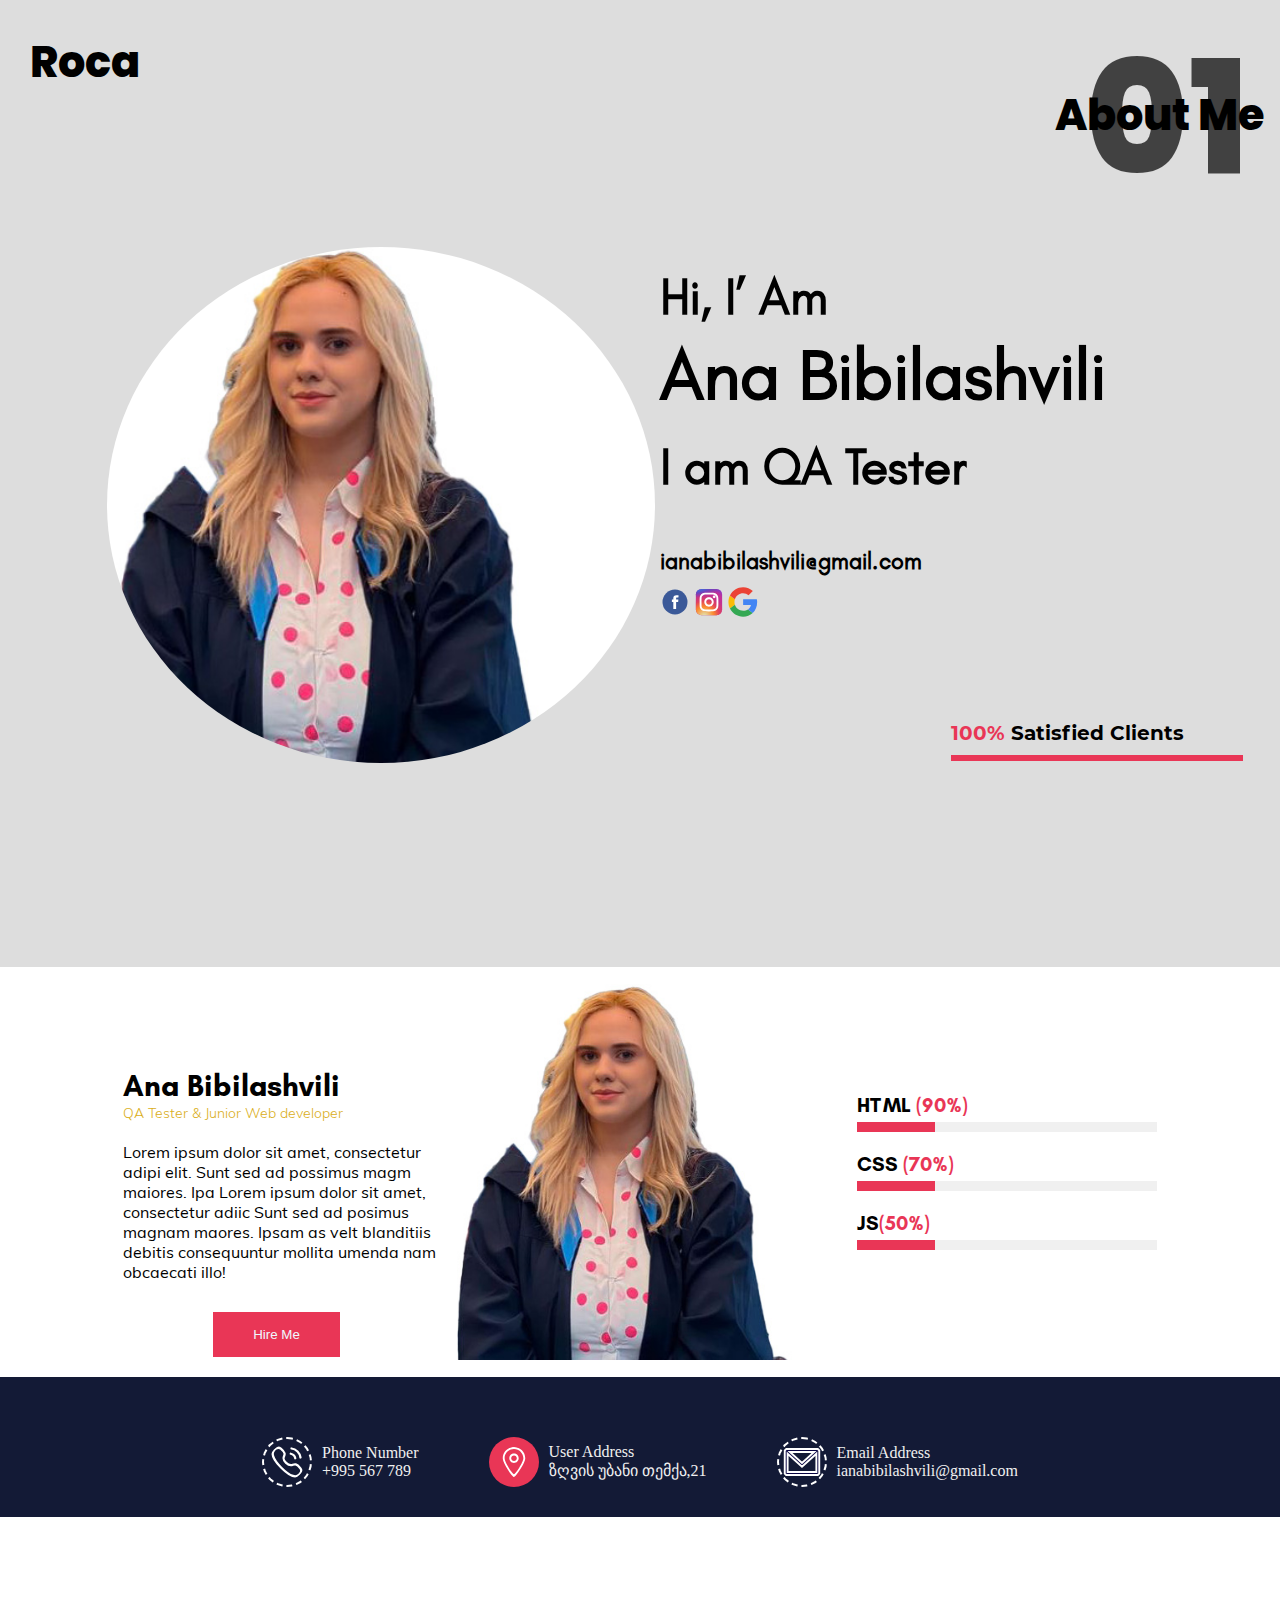
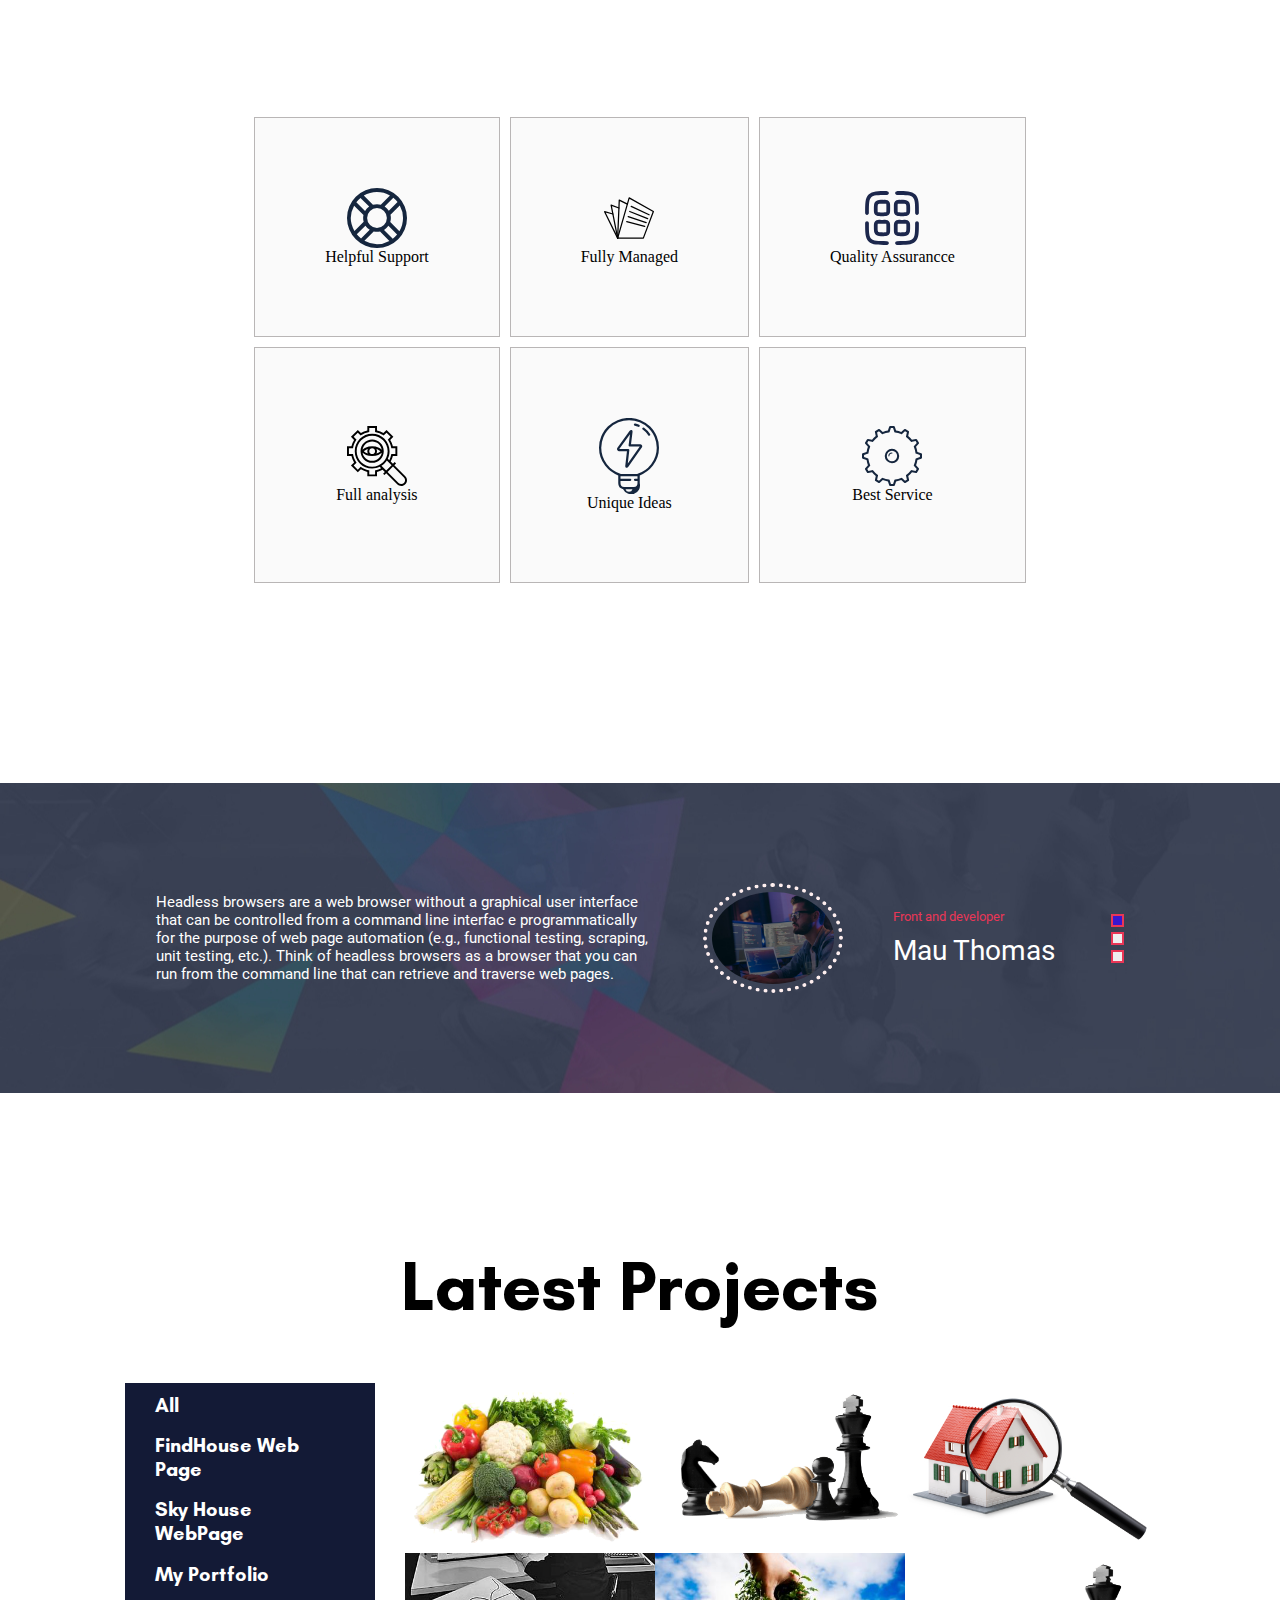
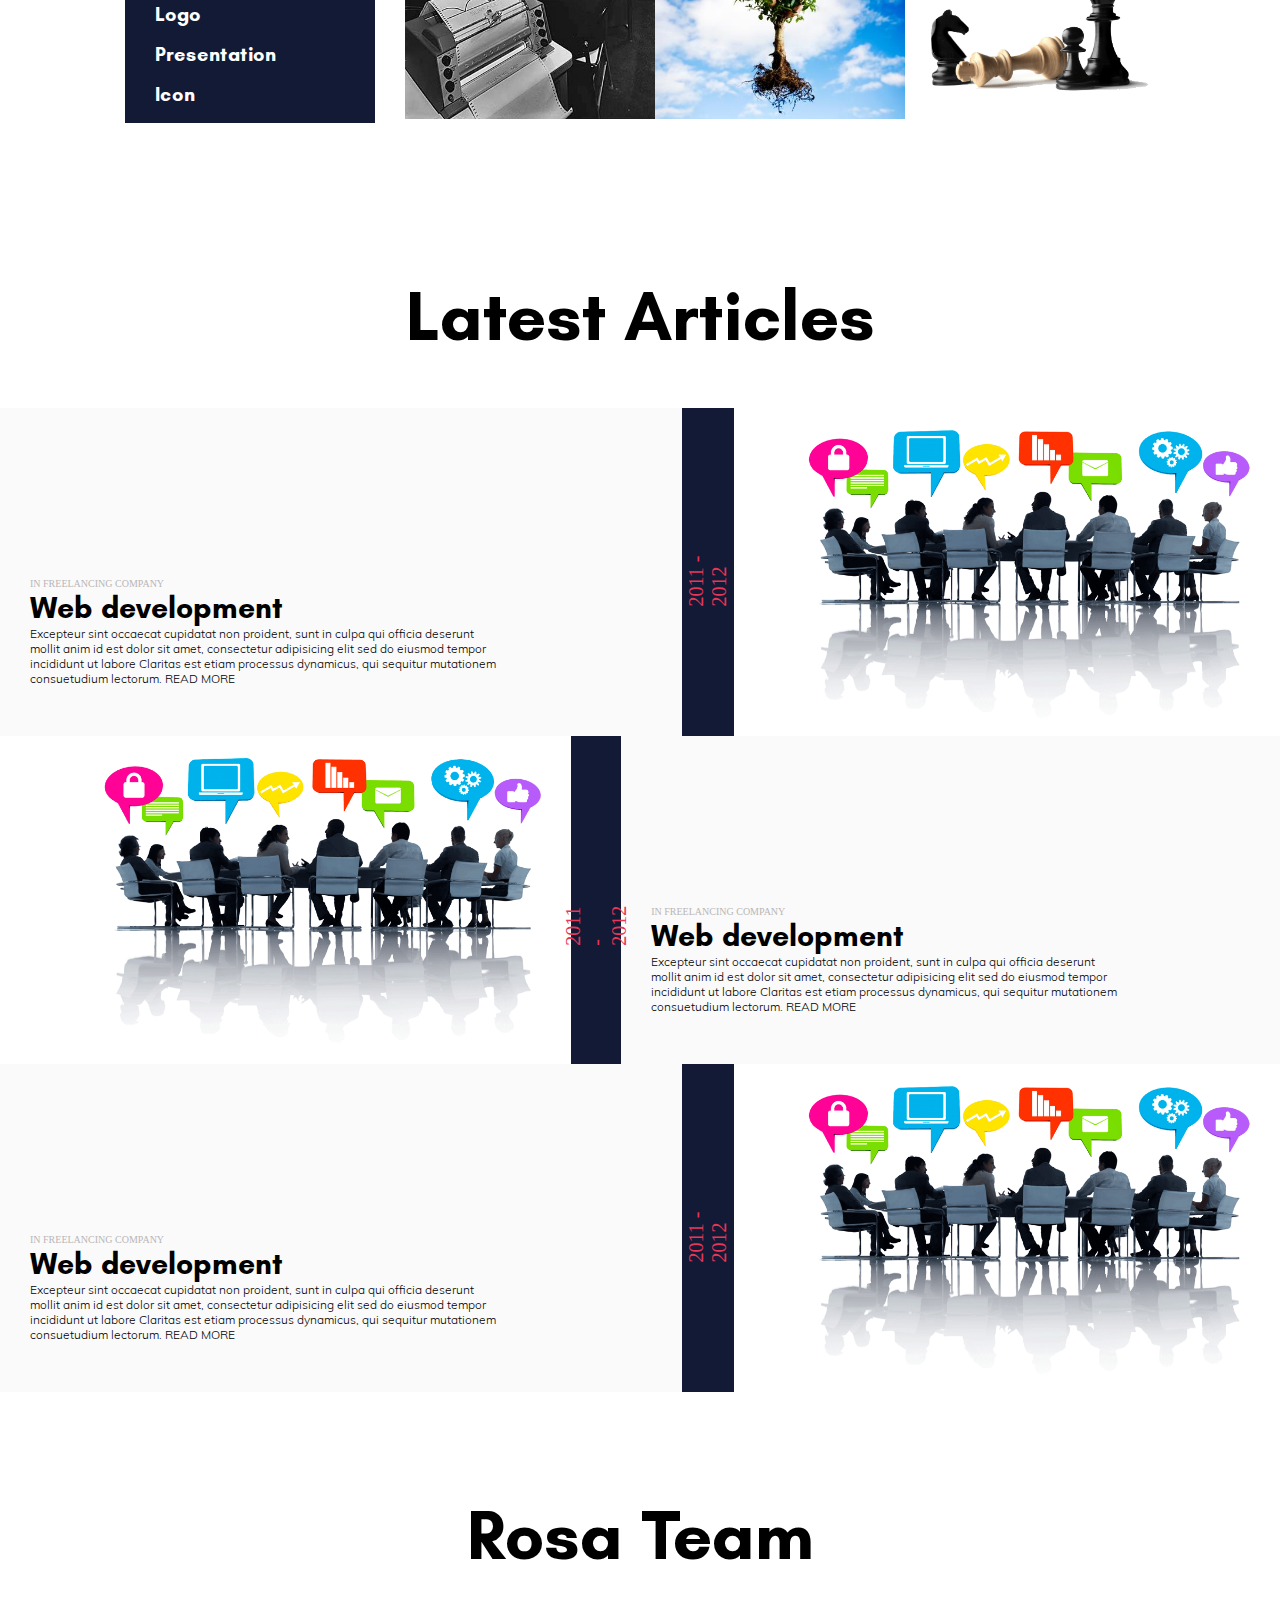
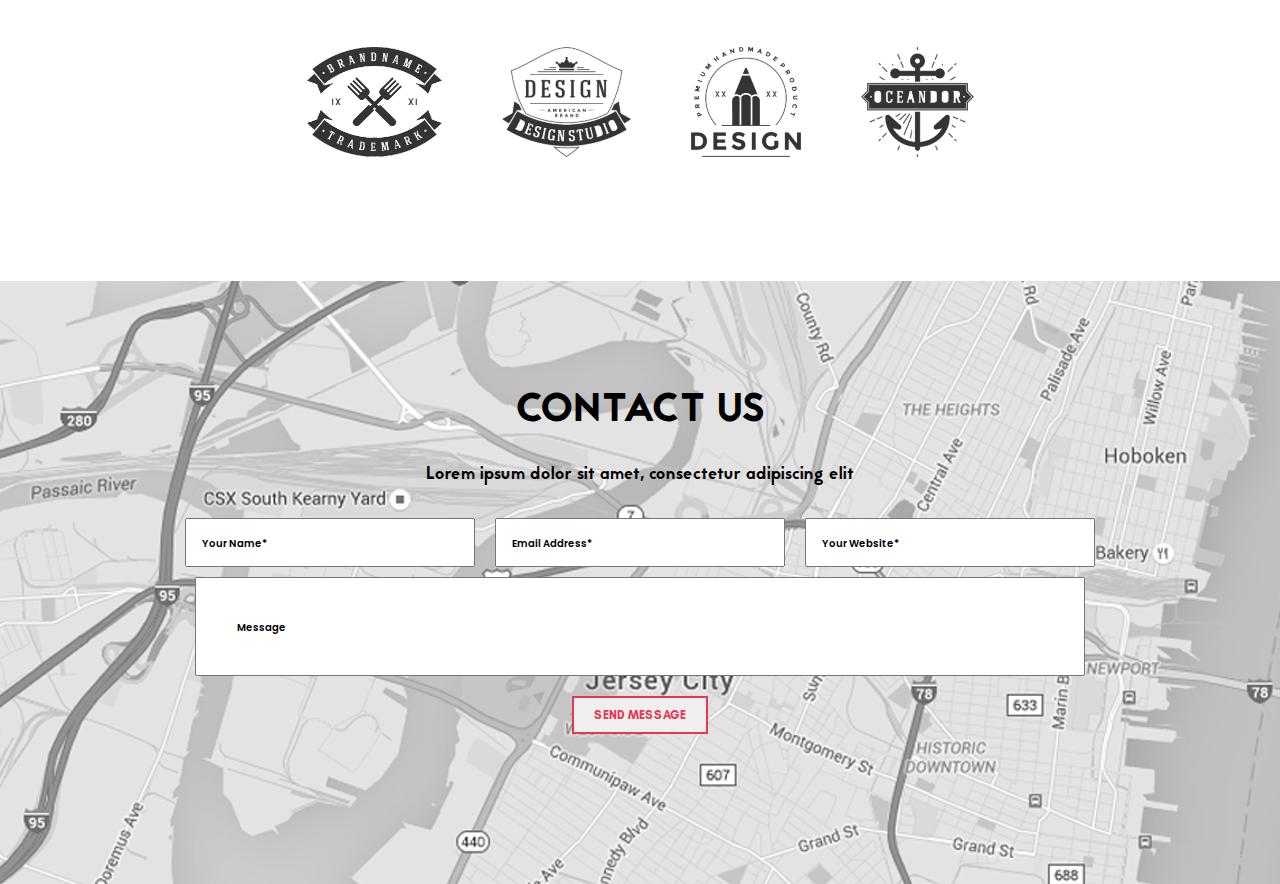
<file: index.html>
<!DOCTYPE html>
<html lang="en">
  <head>
    <meta charset="UTF-8" />
    <meta name="viewport" content="width=device-width, initial-scale=1.0" />
    <link
      rel="shortcut icon"
      href="./src/img/iconlink.svg"
      type="image/x-icon"
    />
    <title>My Resume</title>
    <link rel="stylesheet" href="src/css/style.css" />
  </head>

  <body class="main-containter">
    <div class="container_1">
      <div class="section1_txt">
        <h2 class="Roca">Roca</h2>
        <div class="section1_rightTxt">
          <h2 class="aboutMe_01">01</h2>
          <h2 class="aboutMe">About Me</h2>
        </div>
      </div>
      <div class="slider-part">
        <div class="slider_img">
          <div class="slide fade">
            <img src="src/img/1 copy.jpg" alt="myImg_1" />
          </div>
          <div class="slide fade">
            <img src="src/img/2 copy.jpg" alt="myImg_2" />
          </div>
          <div class="slide fade">
            <img src="src/img/3 copy.jpg" alt="myImg_2" />
          </div>
        </div>
        <div class="slider_socialMedia">
          <div class="slider-right-text">
            <h2 class="slider-txt">
              <span>Hi, I’ Am</span><br />Ana Bibilashvili <br /><span>
                I am QA Tester</span
              >
              <a class="email" href="ianabibilashvili@gmail.com"
                >ianabibilashvili@gmail.com</a
              >
            </h2>
          </div>

          <div class="socialMedia">
            <a href="https://www.facebook.com/profile.php?id=100066008762422"
              ><img src="src/img/facebook-svgrepo-com.svg"
            /></a>
            <a href="https://www.instagram.com/iana_bibilashvili/">
              <img src="src/img/instagram-1-svgrepo-com.svg"
            /></a>
            <a href="https://mail.google.com/mail/u/1/?tab=rm&ogbl&pli=1#inbox"
              ><img src="src/img/google-color-svgrepo-com.svg"
            /></a>
          </div>

          <div class="Satisfied_client">
            <p><span>100% </span> Satisfied Clients</p>
          </div>
        </div>
      </div>
    </div>
    <div class="container_2">
      <section class="section_2">
        <div class="informationMe">
          <h2 class="myName">Ana Bibilashvili</h2>
          <p class="position">QA Tester & Junior Web developer</p>
          <p class="aboutMe_information">
            Lorem ipsum dolor sit amet, consectetur adipi elit. Sunt sed ad
            possimus magm maiores. Ipa Lorem ipsum dolor sit amet, consectetur
            adiic Sunt sed ad posimus magnam maores. Ipsam as velt blanditiis
            debitis consequuntur mollita umenda nam obcaecati illo!
          </p>

          <button class>Hire Me</button>
        </div>
        <img class="myImage" src="src/img/1 copy.jpg" alt="myImage" />
        <div class="skills-container">
          <div class="skill">
            <div class="skill-name">
              HTML <span class="percentig">(90%)</span>
            </div>
            <div class="skill-bar">
              <div class="skill-progress html"></div>
            </div>
          </div>

          <div class="skill">
            <div class="skill-name">
              CSS <span class="percentig">(70%)</span>
            </div>
            <div class="skill-bar">
              <div class="skill-progress css"></div>
            </div>
          </div>

          <div class="skill">
            <div class="skill-name">JS<span class="percentig">(50%)</span></div>
            <div class="skill-bar">
              <div class="skill-progress js"></div>
            </div>
          </div>
        </div>
      </section>
      <section class="detail_information">
        <div class="Phone_Number">
          <img
            class="PhonenumberIcon"
            src="src/img/phone-call-svgrepo-com.svg"
            alt="phoneNumber"
          />
          <div class="phonenumberInfo">
            <p>Phone Number</p>
            <a class="phoneNumber" href="+995 567 789">+995 567 789</a>
          </div>
        </div>
        <div class="addres">
          <img
            class="addresInfo"
            src="src/img/location-svgrepo-com.svg"
            alt="locatio"
          />
          <div class="userAddresInfo">
            <p>User Address</p>
            <a
              class="location"
              href="https://goo.gl/maps/b7xTKpDnBRseqj6v9"
              target="_blank"
              >ზღვის უბანი თემქა,21</a
            >
          </div>
        </div>
        <div class="Email">
          <img src="src/img/email-1-svgrepo-com .svg" alt="email_icon" />
          <div class="email_info">
            <p class="emailAddress">Email Address</p>
            <a href="ianabibilashvili@gmail.com" target="_blank"
              >ianabibilashvili@gmail.com</a
            >
          </div>
        </div>
      </section>
      <section class="section_3">
        <div class="services-tab">
          <div class="Support">
            <img src="src/img/support.svg" alt="support" />
            <p class="main-title">Helpful Support</p>
            <div class="hoverElement">
              <p class="main-title2">Best Service</p>
              <p class="txtHover">
                Lorem ipm dolor amet, consecte adipiing lit Sunt sed ad possimus
                magm maiores.Ipsa dolor
              </p>
            </div>
          </div>
          <div class="manage">
            <img src="src/img/polaris-office-svgrepo-com.svg" alt="manage" />
            <p class="main-title">Fully Managed</p>
            <div class="hoverElement">
              <p class="main-title2">Best Service</p>
              <p class="txtHover">
                Lorem ipm dolor amet, consecte adipiing lit Sunt sed ad possimus
                magm maiores.Ipsa dolor
              </p>
            </div>
          </div>
          <div class="QA">
            <img src="src/img/code-scan-svgrepo-com.svg" alt="QA" />
            <p class="main-title">Quality Assurancce</p>
            <div class="hoverElement">
              <p class="main-title2">Best Service</p>
              <p class="txtHover">
                Lorem ipm dolor amet, consecte adipiing lit Sunt sed ad possimus
                magm maiores.Ipsa dolor
              </p>
            </div>
          </div>
          <div class="annalyse">
            <img src="src/img/analysis-find-svgrepo-com.svg" />
            <p class="main-title">Full analysis</p>
            <div class="hoverElement">
              <p class="main-title2">Best Service</p>
              <p class="txtHover">
                Lorem ipm dolor amet, consecte adipiing lit Sunt sed ad possimus
                magm maiores.Ipsa dolor
              </p>
            </div>
          </div>
          <div class="idea">
            <img src="src/img/ideas.svg" alt="idea" />
            <p class="main-title">Unique Ideas</p>
            <div class="hoverElement">
              <p class="main-title2">Best Service</p>
              <p class="txtHover">
                Lorem ipm dolor amet, consecte adipiing lit Sunt sed ad possimus
                magm maiores.Ipsa dolor
              </p>
            </div>
          </div>
          <div class="service">
            <img src="src/img/service.svg" alt="service" />
            <p class="main-title">Best Service</p>
            <div class="hoverElement">
              <p class="main-title2">Best Service</p>
              <p class="txtHover">
                Lorem ipm dolor amet, consecte adipiing lit Sunt sed ad possimus
                magm maiores.Ipsa dolor
              </p>
            </div>
          </div>
        </div>
      </section>
      <section class="recomendation">
        <div class="slideshow_container">
          <div class="slide2">
            <div class="slide_info">
              <p class="recomentadion_text">
                Headless browsers are a web browser without a graphical user
                interface that can be controlled from a command line interfac e
                programmatically for the purpose of web page automation (e.g.,
                functional testing, scraping, unit testing, etc.). Think of
                headless browsers as a browser that you can run from the command
                line that can retrieve and traverse web pages.
              </p>
              <img
                class="dev_photo"
                src="src/img/backend-program-min.jpg"
                alt="dev_photo"
              />
              <div class="dev_info">
                <p class="dev_prof">Front and developer</p>
                <p class="dev_Name">Mau Thomas</p>
              </div>
            </div>
          </div>
          <div class="slide2">
            <div class="slide_info">
              <p class="recomentadion_text">
                A front-end developer is a type of software developer who
                specializes in creating and designing the user interface (UI)
                and user experience (UX) of websites and web applications. The
                primary responsibility of a front-end developer is to ensure
                that the visual and interactive aspects of a website or
                application are user-friendly, aesthetically pleasing, and
                functionally efficient.
              </p>
              <img
                class="dev_photo"
                src="src/img/Become-a-full-stack-web-developer_Blog-scaled.jpeg"
                alt="dev_photo"
              />
              <div class="dev_info">
                <p class="dev_prof">Front and developer</p>
                <p class="dev_Name">Mau Thomas</p>
              </div>
            </div>
          </div>
          <div class="slide2">
            <div class="slide_info">
              <p class="recomentadion_text">
                Front-end developers may also use libraries and frameworks, such
                as React, Angular, or Vue.js, to streamline their work and
                create more sophisticated and interactive UIs. Additionally,
                they often collaborate with back-end developers, who are
                responsible for the server-side logic and data management, to
                ensure seamless integration between the front-end and back-end
                components of a web application or website.
              </p>
              <img
                class="dev_photo"
                src="src/img/Front_End_Dev.jpeg"
                alt="dev_photo"
              />
              <div class="dev_info">
                <p class="dev_prof">Front and developer</p>
                <p class="dev_Name">Mau Thomas</p>
              </div>
            </div>
          </div>
          <div class="slide-buttons">
            <button class="slide-button" onclick="showSlide(0)"></button>
            <button class="slide-button" onclick="showSlide(1)"></button>
            <button class="slide-button" onclick="showSlide(2)"></button>
          </div>
        </div>
      </section>
    </div>
    <div class="container_4">
      <p class="latProj">Latest Projects</p>
      <div class="filter">
        <div class="category">
          <p class="chooseCatgegory">All</p>
          <p class="chooseCatgegory">FindHouse Web Page</p>
          <p class="chooseCatgegory">Sky House WebPage</p>
          <p class="chooseCatgegory">My Portfolio</p>
          <p class="chooseCatgegory">Logo</p>
          <p class="chooseCatgegory">Presentation</p>
          <p class="chooseCatgegory">Icon</p>
        </div>
        <div class="myProject">
          <div id="FindHouse" class="item" data-category="Category1">
            <img
              class="box"
              id="FindHouse"
              src="src/img/bost.png"
              alt="categoryPhoto"
            />
            <div class="projectText">
              <p>FindHouse Web Page</p>
            </div>
          </div>
          <div id="SkyHouse" class="item" data-category="Category2">
            <img class="box" src="src/img/chees.png" alt="categoryPhoto" />
            <div class="projectText">
              <p>Sky House WebPage</p>
            </div>
          </div>
          <div id="MyPortf" class="item" data-category="Category3">
            <img class="box" src="src/img/findHouse.jpeg" alt="categoryPhoto" />
            <div class="projectText">
              <p>My Portfolio</p>
            </div>
          </div>
          <div id="Logo" class="item" data-category="Category4">
            <img class="box" src="src/img/manqana.jpg" alt="categoryPhoto" />
            <div class="projectText">
              <p>Logo</p>
            </div>
          </div>
          <div id="Presentation" class="item" data-category="Category5">
            <img class="box" src="src/img/icon.jpg" alt="categoryPhoto" />
            <div class="projectText">
              <p>Presentation</p>
            </div>
          </div>

          <div id="Icon" class="item" data-category="Category6">
            <img class="box" src="src/img/chees.png" alt="categoryPhoto" />
            <div class="projectText">
              <p>icon</p>
            </div>
          </div>
        </div>
      </div>
    </div>
    <div class="container_5">
      <p class="lastArticle">Latest Articles</p>
      <div class="statia1">
        <div class="statia1_part1">
          <p class="freelance">IN FREELANCING COMPANY</p>
          <p class="statia1_title">Web development</p>
          <p class="statia_Maintext">
            Excepteur sint occaecat cupidatat non proident, sunt in culpa qui
            officia deserunt mollit anim id est dolor sit amet, consectetur
            adipisicing elit sed do eiusmod tempor incididunt ut labore Claritas
            est etiam processus dynamicus, qui sequitur mutationem consuetudium
            lectorum. READ MORE
          </p>
        </div>
        <div class="statia1_part2">
          <p class="articleTime1">2011 - 2012</p>
        </div>
        <div class="statia1_part3">
          <img src="src/img/about_us (1).png" />
        </div>
      </div>
      <div class="statia2">
        <div class="statia1_part1">
          <p class="freelance">IN FREELANCING COMPANY</p>
          <p class="statia1_title">Web development</p>
          <p class="statia_Maintext">
            Excepteur sint occaecat cupidatat non proident, sunt in culpa qui
            officia deserunt mollit anim id est dolor sit amet, consectetur
            adipisicing elit sed do eiusmod tempor incididunt ut labore Claritas
            est etiam processus dynamicus, qui sequitur mutationem consuetudium
            lectorum. READ MORE
          </p>
        </div>
        <div class="statia1_part2">
          <p class="articleTime1">2011 - 2012</p>
        </div>
        <div class="statia1_part3">
          <img src="src/img/about_us (1).png" />
        </div>
      </div>
      <div class="statia1">
        <div class="statia1_part1">
          <p class="freelance">IN FREELANCING COMPANY</p>
          <p class="statia1_title">Web development</p>
          <p class="statia_Maintext">
            Excepteur sint occaecat cupidatat non proident, sunt in culpa qui
            officia deserunt mollit anim id est dolor sit amet, consectetur
            adipisicing elit sed do eiusmod tempor incididunt ut labore Claritas
            est etiam processus dynamicus, qui sequitur mutationem consuetudium
            lectorum. READ MORE
          </p>
        </div>
        <div class="statia1_part2">
          <p class="articleTime1">2011 - 2012</p>
        </div>
        <div class="statia1_part3">
          <img src="src/img/about_us (1).png" />
        </div>
      </div>
      <div class="partner">
        <p class="partnerTittle">Rosa Team</p>
        <div class="partner_list">
          <div class="partner_1">
            <img src="src/img/partner1.png" alt="partner1" />
            <div class="partnerHoverText">
              <p class="Partner_textTittle">CLIENT 2</p>
              <p class="partnerText">
                Lorm ipm dolr amt consect mag maiores. Ipsa dolor sit magnam
                maores.
              </p>
            </div>
          </div>
          <div class="partner_2">
            <img src="src/img/partner2.png" alt="partner2" />
            <div class="partnerHoverText">
              <p class="Partner_textTittle">CLIENT 2</p>
              <p class="partnerText">
                Lorm ipm dolr amt consect mag maiores. Ipsa dolor sit magnam
                maores.
              </p>
            </div>
          </div>
          <div class="partner_3">
            <img src="src/img/partner3 (1).png" alt="partner3" />
            <div class="partnerHoverText">
              <p class="Partner_textTittle">CLIENT 2</p>
              <p class="partnerText">
                Lorm ipm dolr amt consect mag maiores. Ipsa dolor sit magnam
                maores.
              </p>
            </div>
          </div>
          <div class="partner_4">
            <img src="src/img/partner4.png" alt="partner4" />
            <div class="partnerHoverText">
              <p class="Partner_textTittle">CLIENT 2</p>
              <p class="partnerText">
                Lorm ipm dolr amt consect mag maiores. Ipsa dolor sit magnam
                maores.
              </p>
            </div>
          </div>
        </div>
      </div>
    </div>
    <footer>
      <form id="contact-form">
        <p class="contactUs">CONTACT US</p>
        <p class="aboveContactUs">
          Lorem ipsum dolor sit amet, consectetur adipiscing elit
        </p>
        <div class="inputFiled">
          <div class="small_input">
            <input id="name" type="text" placeholder="Your Name*" />
            <input id="email" type="text" placeholder="Email Address*" />
            <input id="website" type="text" placeholder="Your Website*" />
          </div>
          <input
            id="messageId"
            class="message"
            type="text"
            placeholder="Message"
          />
        </div>
        <button id="submit">SEND MESSAGE</button>
      </form>
    </footer>

    <div id="modal" style="display: none">
      Thank you for getting in touch! We appreciate you contacting us.
    </div>

    <script src="src/js/app.js"></script>
  </body>
</html>
</file>
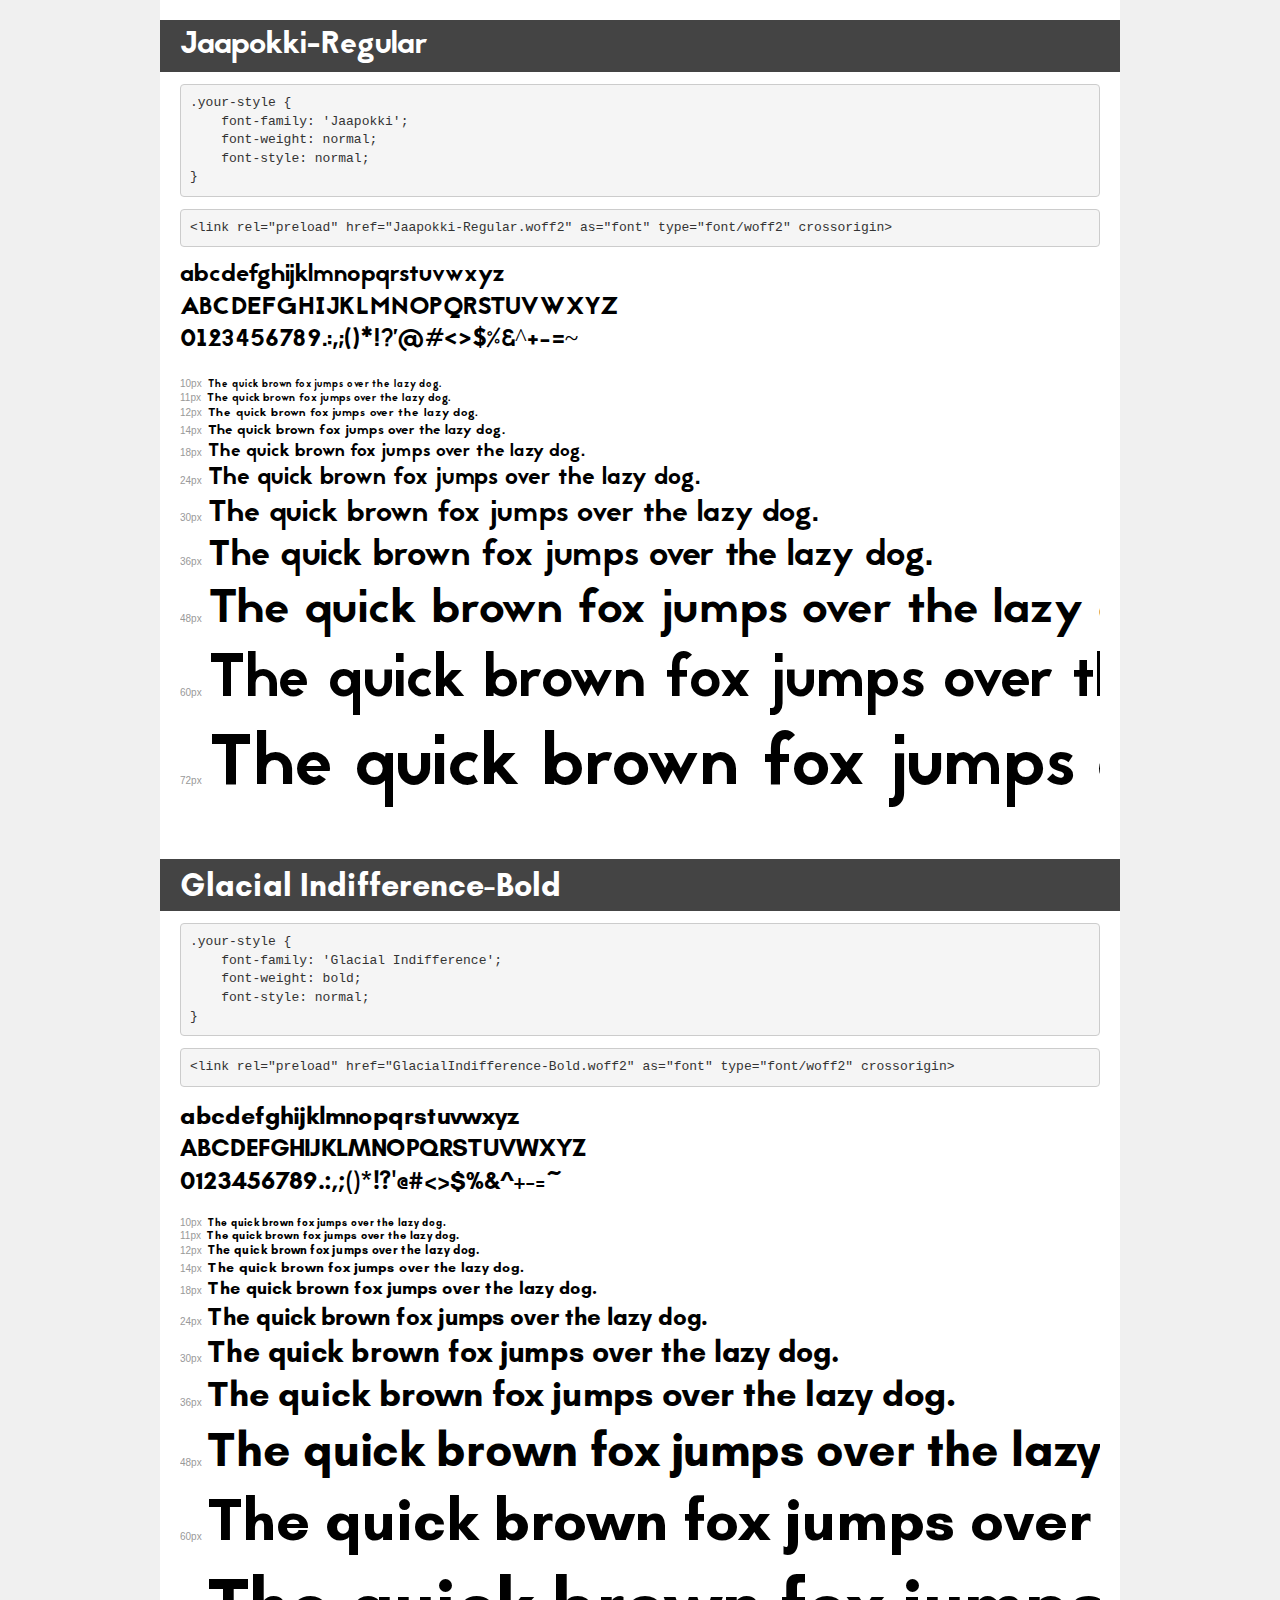
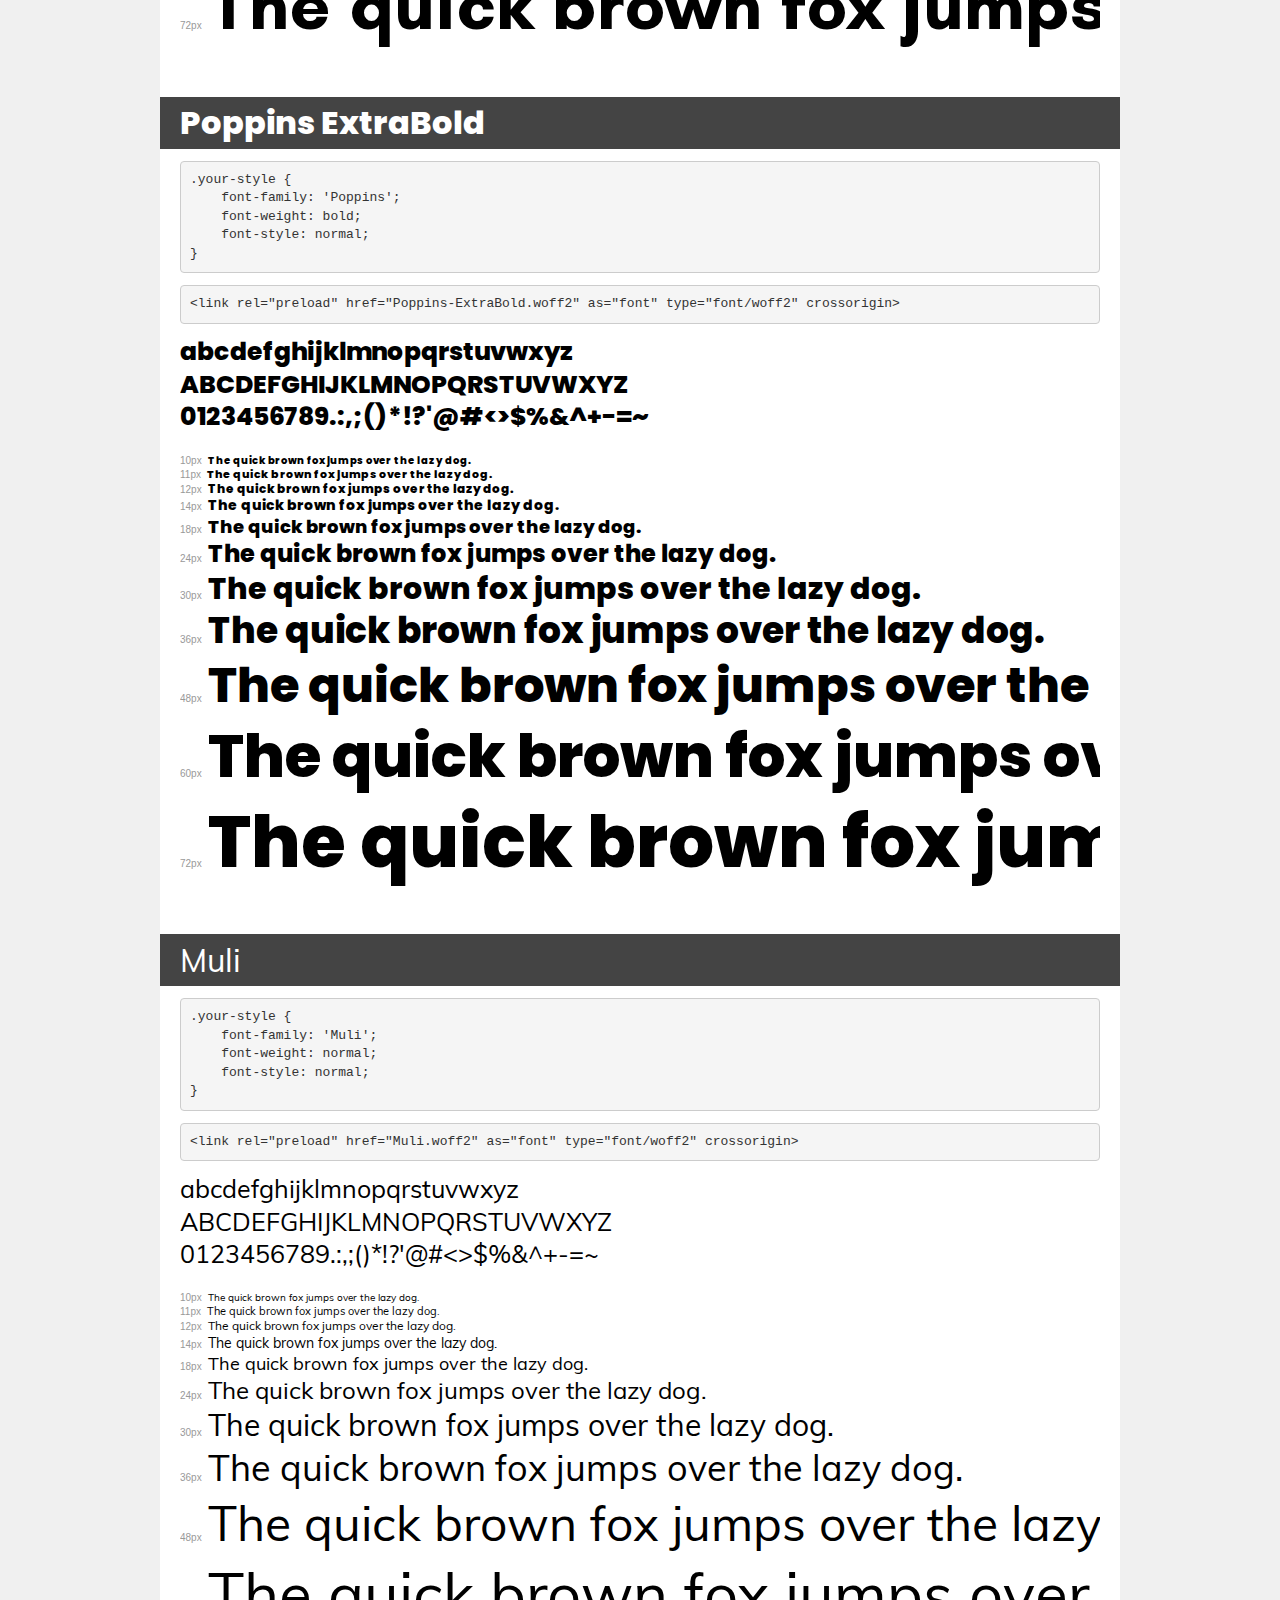
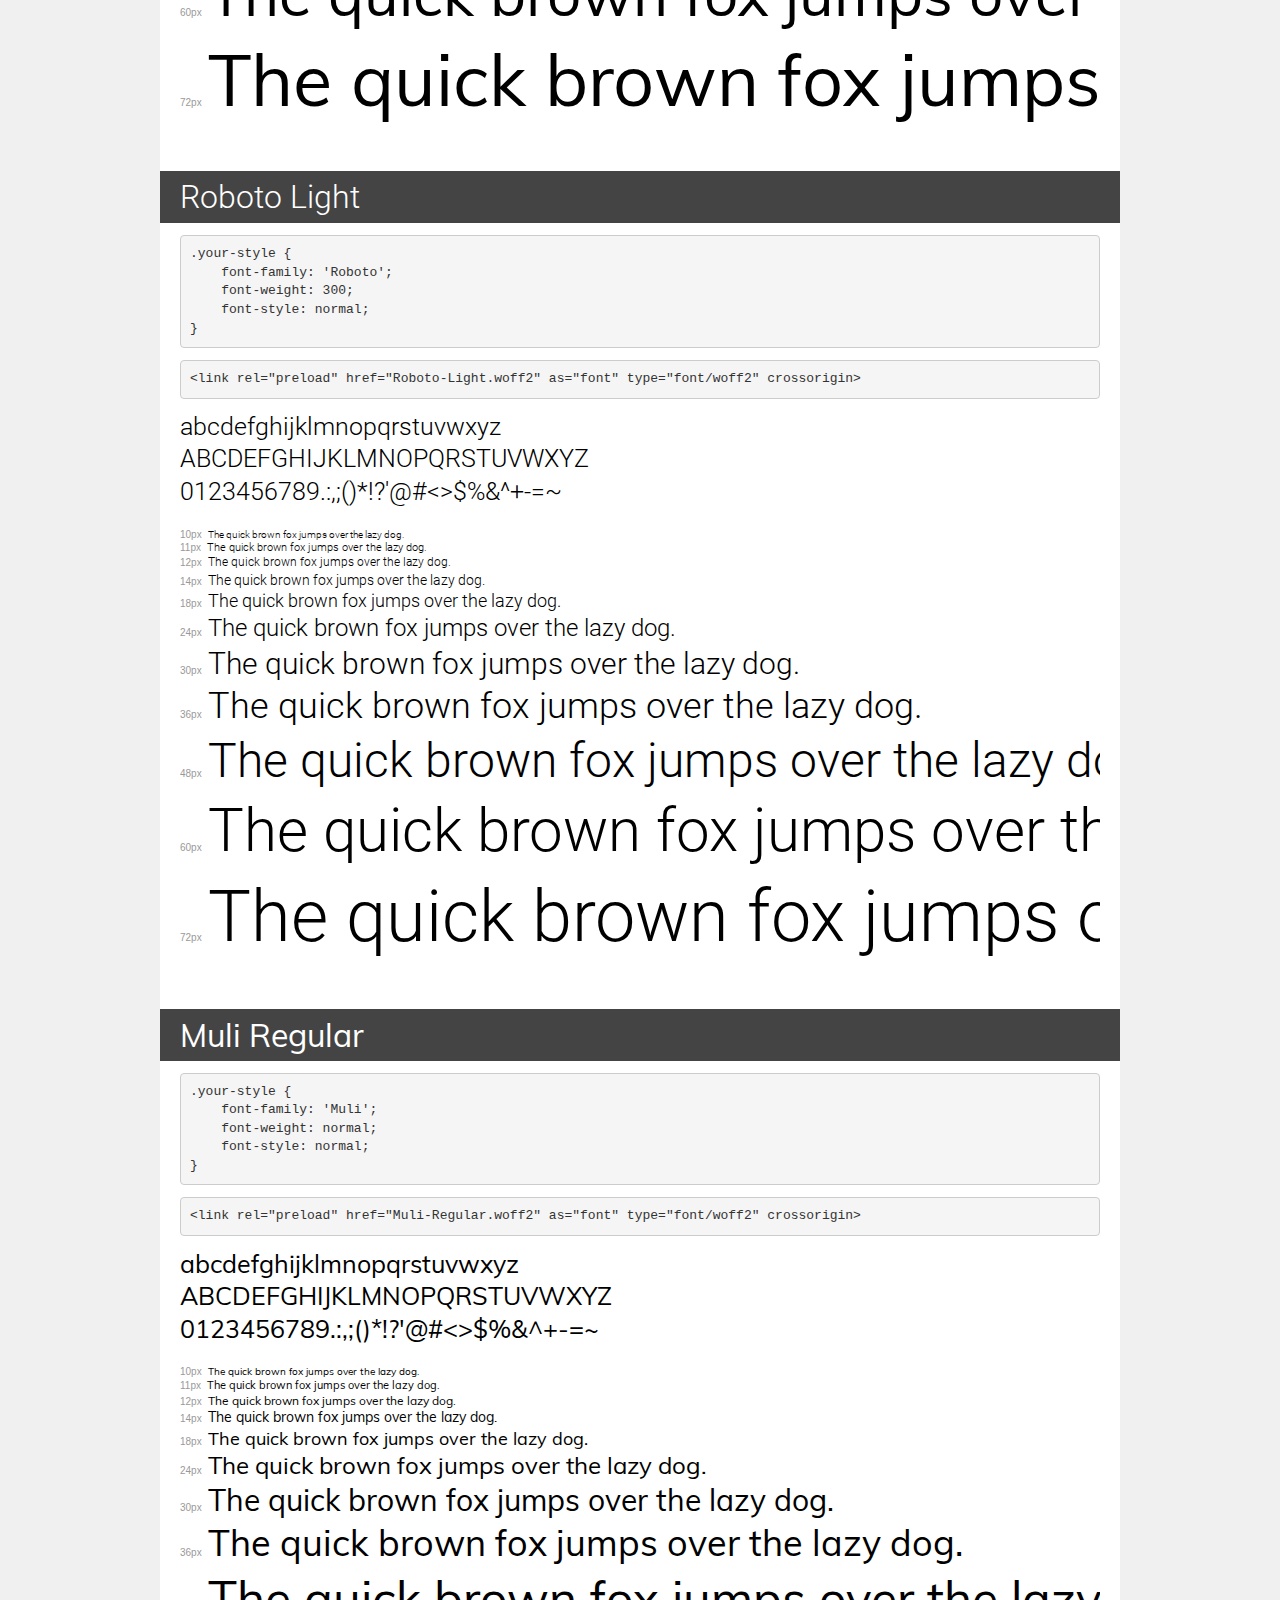
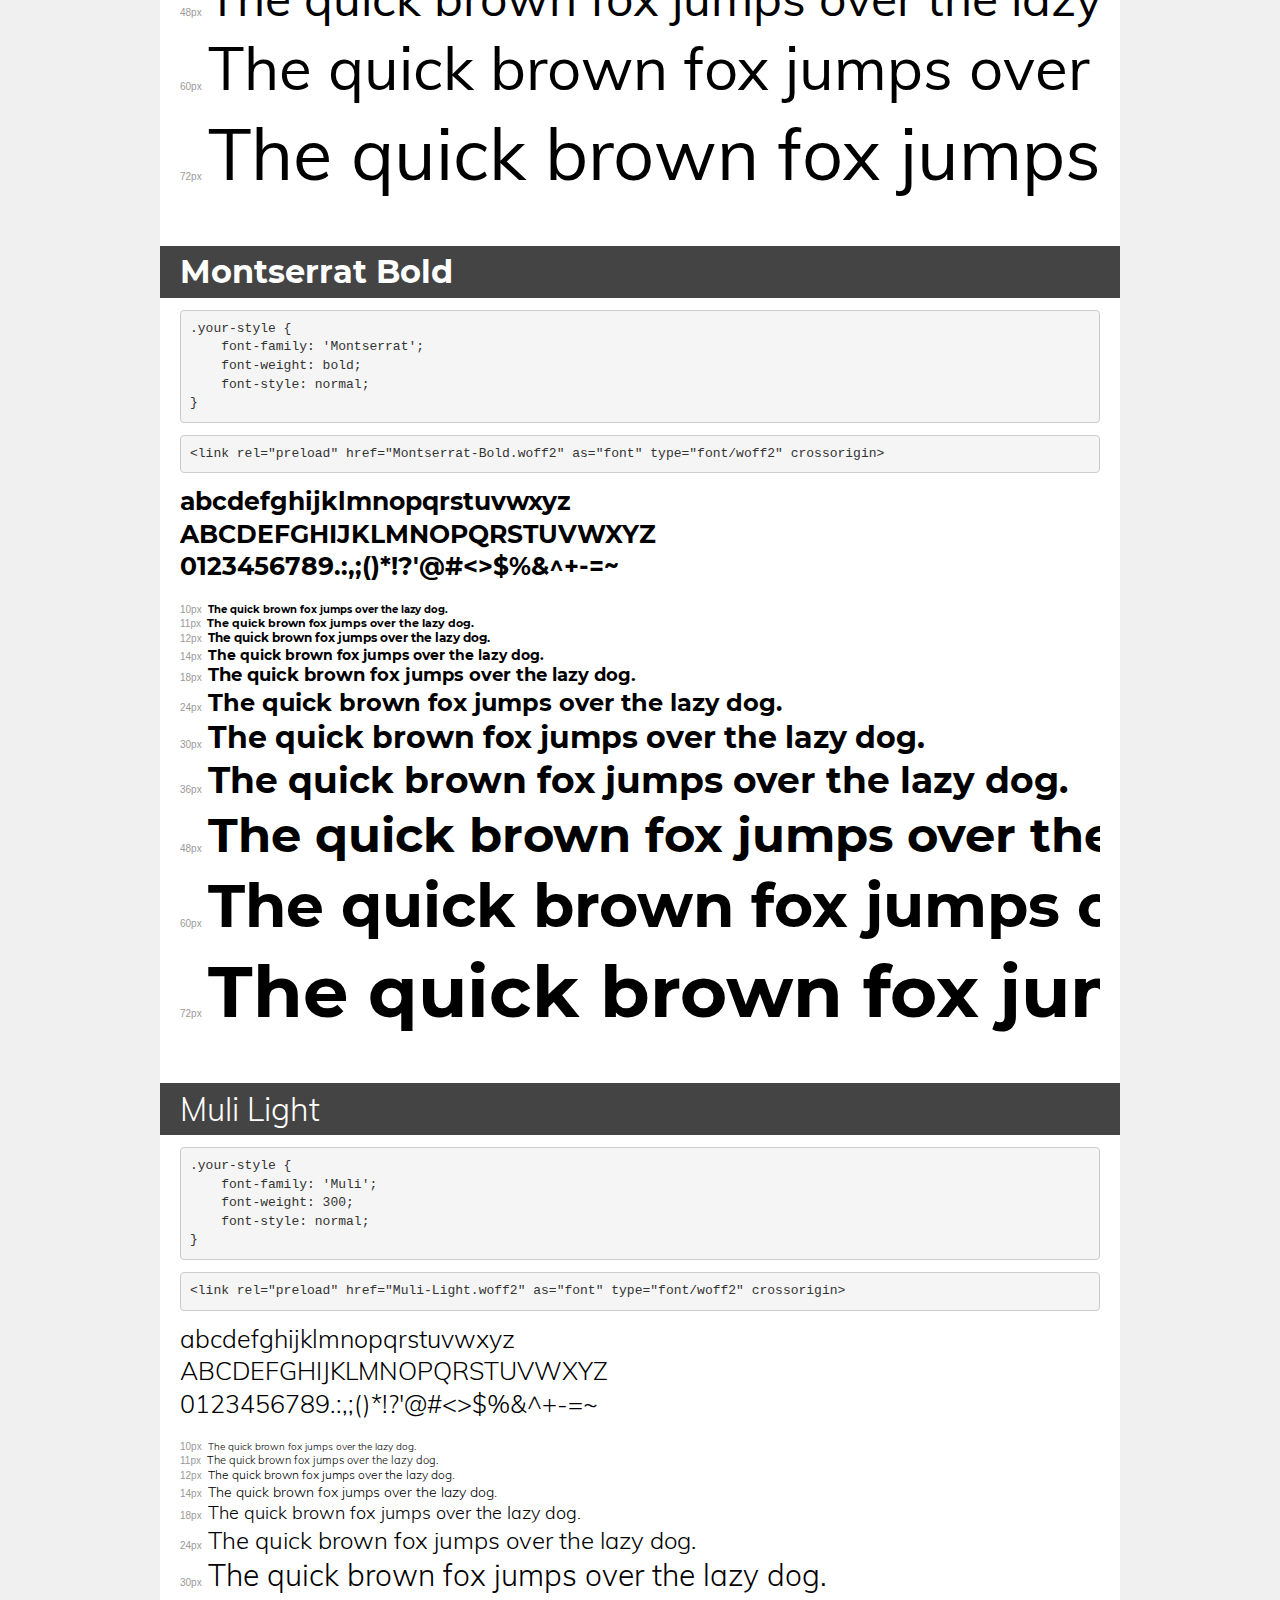
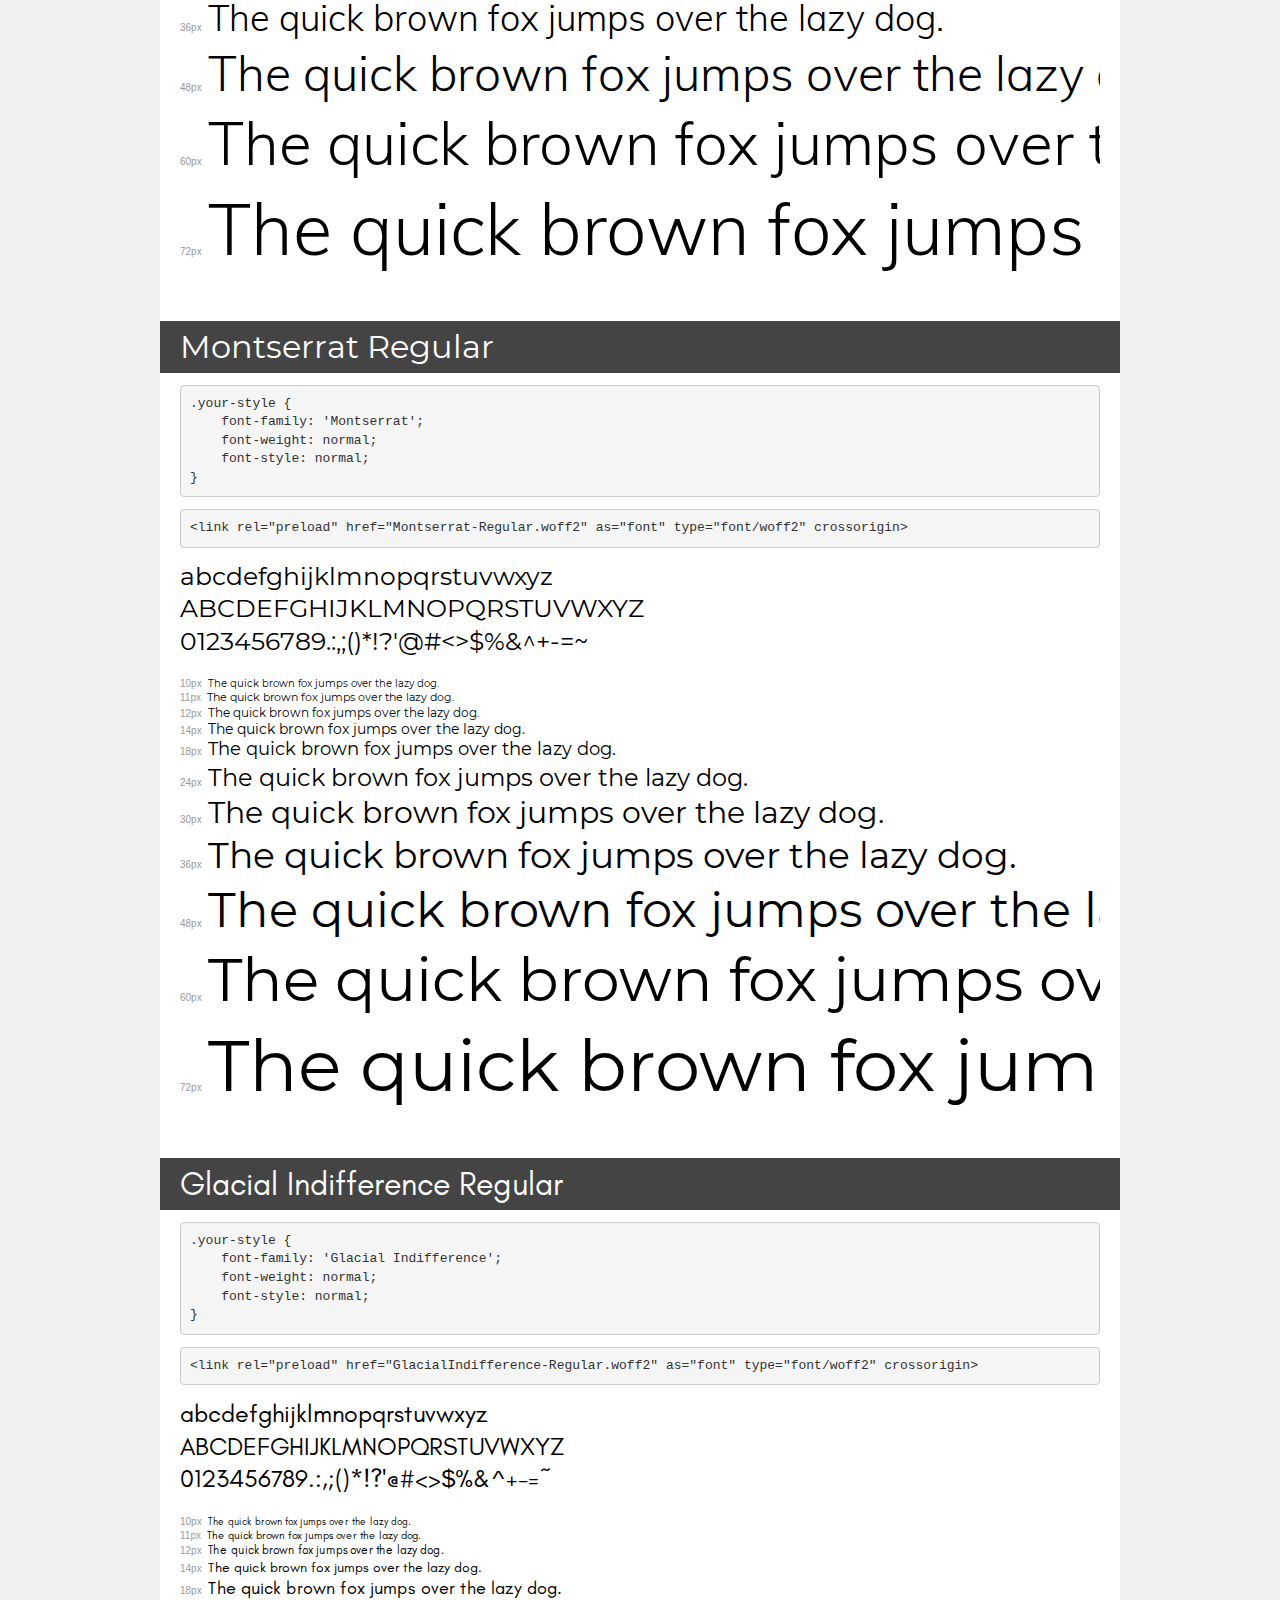
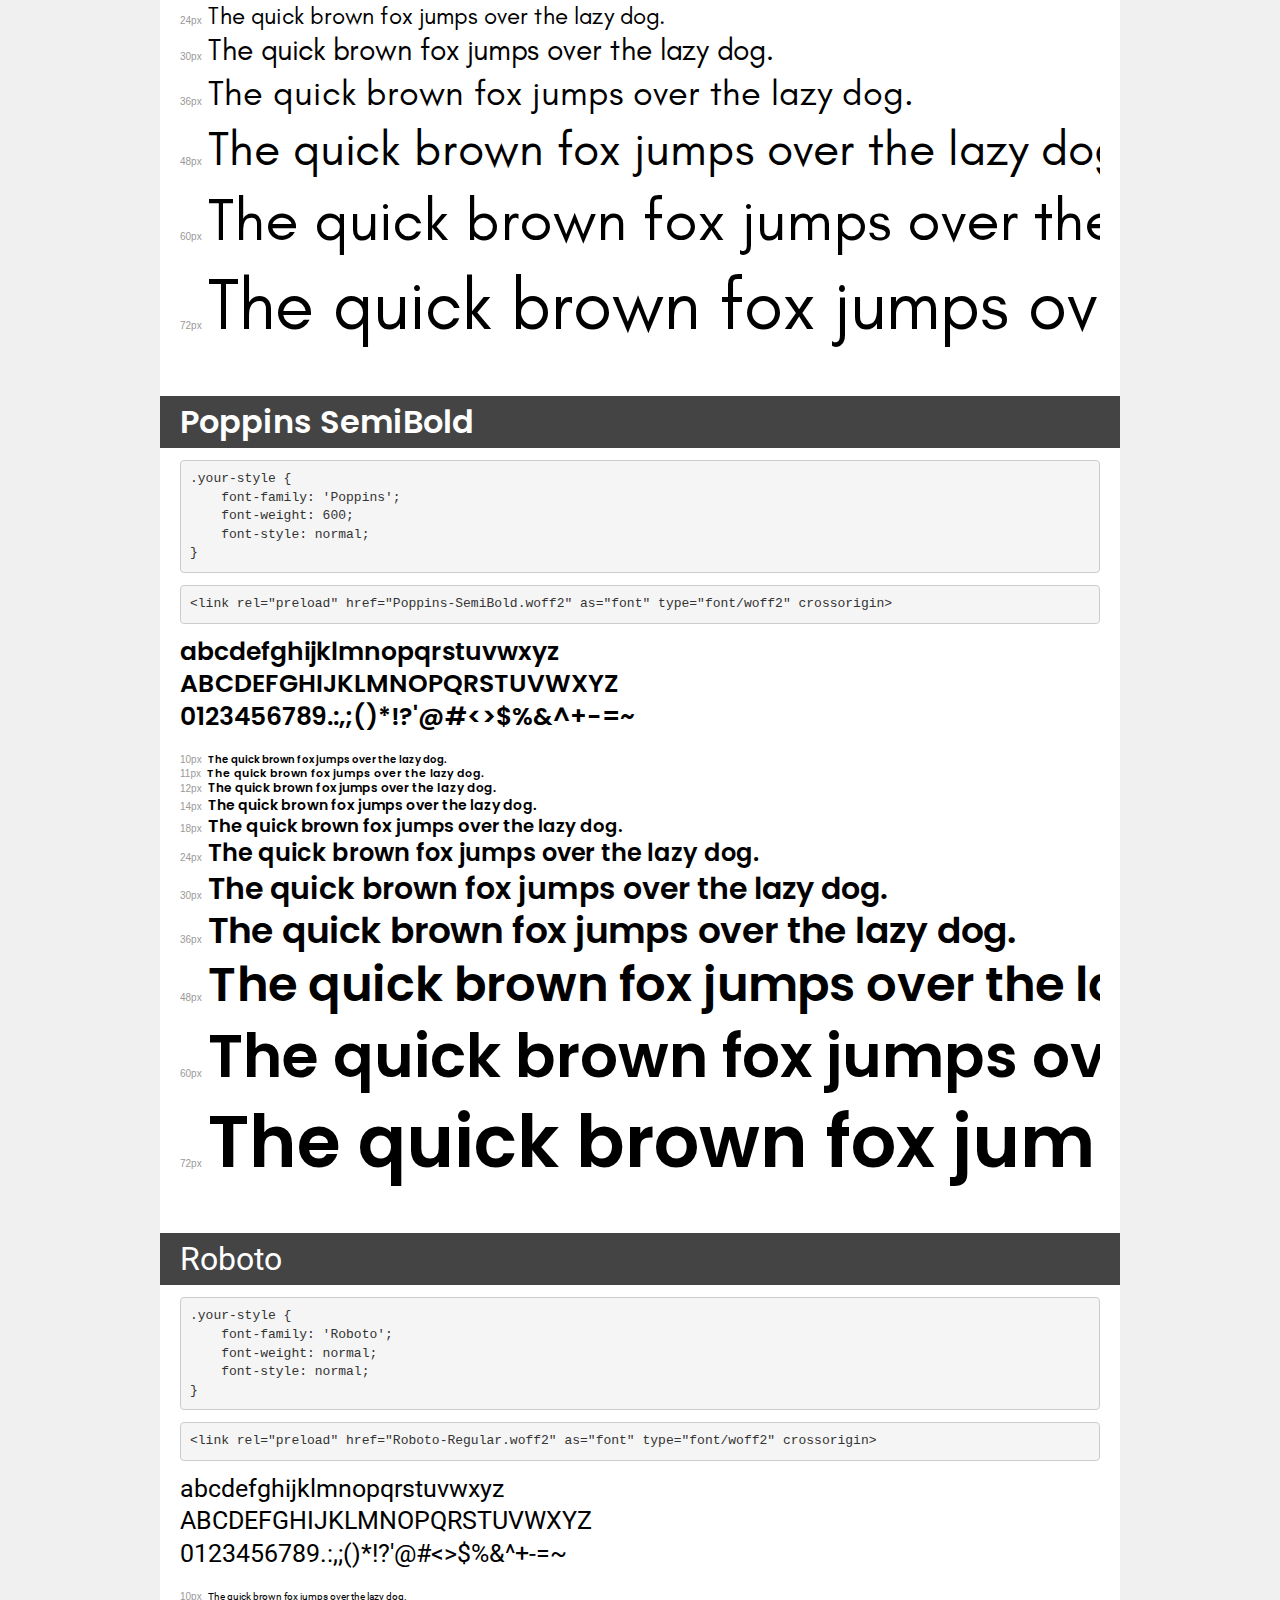
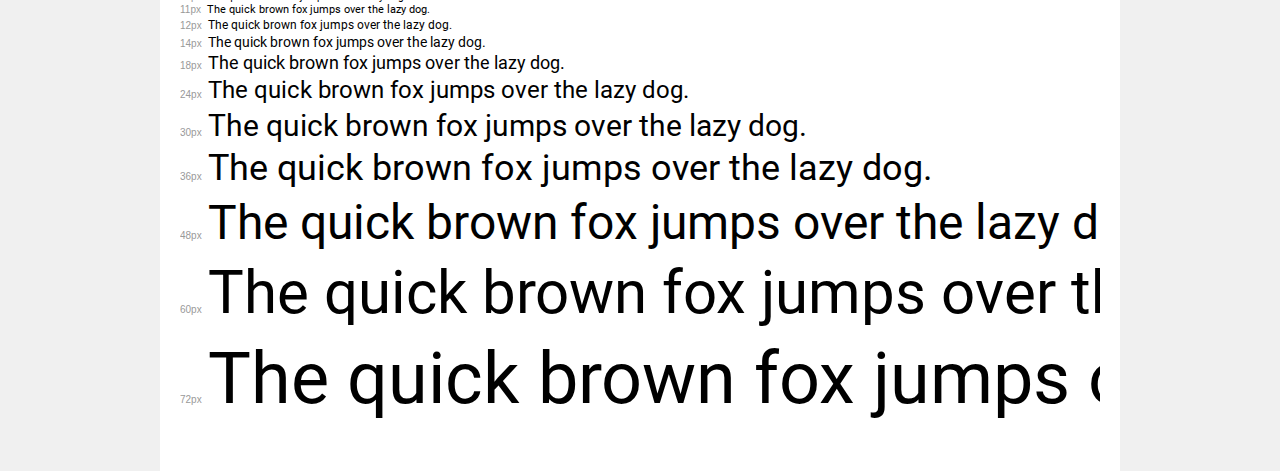
<file: src/font/demo.html>
<!DOCTYPE html>
<html lang="en">
<head>
    <meta charset="utf-8">
    <meta http-equiv="X-UA-Compatible" content="IE=edge">
    <meta name="viewport" content="width=device-width, initial-scale=1">
    <meta name="robots" content="noindex, noarchive">
    <meta name="format-detection" content="telephone=no">
    <title>Transfonter demo</title>
    <link href="stylesheet.css" rel="stylesheet">
    <style>
        /*
        http://meyerweb.com/eric/tools/css/reset/
        v2.0 | 20110126
        License: none (public domain)
        */
        html, body, div, span, applet, object, iframe,
        h1, h2, h3, h4, h5, h6, p, blockquote, pre,
        a, abbr, acronym, address, big, cite, code,
        del, dfn, em, img, ins, kbd, q, s, samp,
        small, strike, strong, sub, sup, tt, var,
        b, u, i, center,
        dl, dt, dd, ol, ul, li,
        fieldset, form, label, legend,
        table, caption, tbody, tfoot, thead, tr, th, td,
        article, aside, canvas, details, embed,
        figure, figcaption, footer, header, hgroup,
        menu, nav, output, ruby, section, summary,
        time, mark, audio, video {
            margin: 0;
            padding: 0;
            border: 0;
            font-size: 100%;
            font: inherit;
            vertical-align: baseline;
        }
        /* HTML5 display-role reset for older browsers */
        article, aside, details, figcaption, figure,
        footer, header, hgroup, menu, nav, section {
            display: block;
        }
        body {
            line-height: 1;
        }
        ol, ul {
            list-style: none;
        }
        blockquote, q {
            quotes: none;
        }
        blockquote:before, blockquote:after,
        q:before, q:after {
            content: '';
            content: none;
        }
        table {
            border-collapse: collapse;
            border-spacing: 0;
        }
        /* demo styles */
        body {
            background: #f0f0f0;
            color: #000;
        }
        .page {
            background: #fff;
            width: 920px;
            margin: 0 auto;
            padding: 20px 20px 0 20px;
            overflow: hidden;
        }
        .font-container {
            overflow-x: auto;
            overflow-y: hidden;
            margin-bottom: 40px;
            line-height: 1.3;
            white-space: nowrap;
            padding-bottom: 5px;
        }
        h1 {
            position: relative;
            background: #444;
            font-size: 32px;
            color: #fff;
            padding: 10px 20px;
            margin: 0 -20px 12px -20px;
        }
        .letters {
            font-size: 25px;
            margin-bottom: 20px;
        }
        .s10:before {
            content: '10px';
        }
        .s11:before {
            content: '11px';
        }
        .s12:before {
            content: '12px';
        }
        .s14:before {
            content: '14px';
        }
        .s18:before {
            content: '18px';
        }
        .s24:before {
            content: '24px';
        }
        .s30:before {
            content: '30px';
        }
        .s36:before {
            content: '36px';
        }
        .s48:before {
            content: '48px';
        }
        .s60:before {
            content: '60px';
        }
        .s72:before {
            content: '72px';
        }
        .s10:before, .s11:before, .s12:before, .s14:before,
        .s18:before, .s24:before, .s30:before, .s36:before,
        .s48:before, .s60:before, .s72:before {
            font-family: Arial, sans-serif;
            font-size: 10px;
            font-weight: normal;
            font-style: normal;
            color: #999;
            padding-right: 6px;
        }
        pre {
            display: block;
            padding: 9px;
            margin: 0 0 12px;
            font-family: Monaco, Menlo, Consolas, "Courier New", monospace;
            font-size: 13px;
            line-height: 1.428571429;
            color: #333;
            font-weight: normal;
            font-style: normal;
            background-color: #f5f5f5;
            border: 1px solid #ccc;
            overflow-x: auto;
            border-radius: 4px;
        }
        /* responsive */
        @media (max-width: 959px) {
            .page {
                width: auto;
                margin: 0;
            }
        }
    </style>
</head>
<body>
<div class="page">
    <div class="demo">
        <h1 style="font-family: 'Jaapokki'; font-weight: normal; font-style: normal;">Jaapokki-Regular</h1>
        <pre title="Usage">.your-style {
    font-family: 'Jaapokki';
    font-weight: normal;
    font-style: normal;
}</pre>
        <pre title="Preload (optional)">
&lt;link rel=&quot;preload&quot; href=&quot;Jaapokki-Regular.woff2&quot; as=&quot;font&quot; type=&quot;font/woff2&quot; crossorigin&gt;</pre>
        <div class="font-container" style="font-family: 'Jaapokki'; font-weight: normal; font-style: normal;">
            <p class="letters">
                abcdefghijklmnopqrstuvwxyz<br>
ABCDEFGHIJKLMNOPQRSTUVWXYZ<br>
                0123456789.:,;()*!?'@#&lt;&gt;$%&^+-=~
            </p>
            <p class="s10" style="font-size: 10px;">The quick brown fox jumps over the lazy dog.</p>
            <p class="s11" style="font-size: 11px;">The quick brown fox jumps over the lazy dog.</p>
            <p class="s12" style="font-size: 12px;">The quick brown fox jumps over the lazy dog.</p>
            <p class="s14" style="font-size: 14px;">The quick brown fox jumps over the lazy dog.</p>
            <p class="s18" style="font-size: 18px;">The quick brown fox jumps over the lazy dog.</p>
            <p class="s24" style="font-size: 24px;">The quick brown fox jumps over the lazy dog.</p>
            <p class="s30" style="font-size: 30px;">The quick brown fox jumps over the lazy dog.</p>
            <p class="s36" style="font-size: 36px;">The quick brown fox jumps over the lazy dog.</p>
            <p class="s48" style="font-size: 48px;">The quick brown fox jumps over the lazy dog.</p>
            <p class="s60" style="font-size: 60px;">The quick brown fox jumps over the lazy dog.</p>
            <p class="s72" style="font-size: 72px;">The quick brown fox jumps over the lazy dog.</p>
        </div>
    </div>

    <div class="demo">
        <h1 style="font-family: 'Glacial Indifference'; font-weight: bold; font-style: normal;">Glacial Indifference-Bold</h1>
        <pre title="Usage">.your-style {
    font-family: 'Glacial Indifference';
    font-weight: bold;
    font-style: normal;
}</pre>
        <pre title="Preload (optional)">
&lt;link rel=&quot;preload&quot; href=&quot;GlacialIndifference-Bold.woff2&quot; as=&quot;font&quot; type=&quot;font/woff2&quot; crossorigin&gt;</pre>
        <div class="font-container" style="font-family: 'Glacial Indifference'; font-weight: bold; font-style: normal;">
            <p class="letters">
                abcdefghijklmnopqrstuvwxyz<br>
ABCDEFGHIJKLMNOPQRSTUVWXYZ<br>
                0123456789.:,;()*!?'@#&lt;&gt;$%&^+-=~
            </p>
            <p class="s10" style="font-size: 10px;">The quick brown fox jumps over the lazy dog.</p>
            <p class="s11" style="font-size: 11px;">The quick brown fox jumps over the lazy dog.</p>
            <p class="s12" style="font-size: 12px;">The quick brown fox jumps over the lazy dog.</p>
            <p class="s14" style="font-size: 14px;">The quick brown fox jumps over the lazy dog.</p>
            <p class="s18" style="font-size: 18px;">The quick brown fox jumps over the lazy dog.</p>
            <p class="s24" style="font-size: 24px;">The quick brown fox jumps over the lazy dog.</p>
            <p class="s30" style="font-size: 30px;">The quick brown fox jumps over the lazy dog.</p>
            <p class="s36" style="font-size: 36px;">The quick brown fox jumps over the lazy dog.</p>
            <p class="s48" style="font-size: 48px;">The quick brown fox jumps over the lazy dog.</p>
            <p class="s60" style="font-size: 60px;">The quick brown fox jumps over the lazy dog.</p>
            <p class="s72" style="font-size: 72px;">The quick brown fox jumps over the lazy dog.</p>
        </div>
    </div>

    <div class="demo">
        <h1 style="font-family: 'Poppins'; font-weight: bold; font-style: normal;">Poppins ExtraBold</h1>
        <pre title="Usage">.your-style {
    font-family: 'Poppins';
    font-weight: bold;
    font-style: normal;
}</pre>
        <pre title="Preload (optional)">
&lt;link rel=&quot;preload&quot; href=&quot;Poppins-ExtraBold.woff2&quot; as=&quot;font&quot; type=&quot;font/woff2&quot; crossorigin&gt;</pre>
        <div class="font-container" style="font-family: 'Poppins'; font-weight: bold; font-style: normal;">
            <p class="letters">
                abcdefghijklmnopqrstuvwxyz<br>
ABCDEFGHIJKLMNOPQRSTUVWXYZ<br>
                0123456789.:,;()*!?'@#&lt;&gt;$%&^+-=~
            </p>
            <p class="s10" style="font-size: 10px;">The quick brown fox jumps over the lazy dog.</p>
            <p class="s11" style="font-size: 11px;">The quick brown fox jumps over the lazy dog.</p>
            <p class="s12" style="font-size: 12px;">The quick brown fox jumps over the lazy dog.</p>
            <p class="s14" style="font-size: 14px;">The quick brown fox jumps over the lazy dog.</p>
            <p class="s18" style="font-size: 18px;">The quick brown fox jumps over the lazy dog.</p>
            <p class="s24" style="font-size: 24px;">The quick brown fox jumps over the lazy dog.</p>
            <p class="s30" style="font-size: 30px;">The quick brown fox jumps over the lazy dog.</p>
            <p class="s36" style="font-size: 36px;">The quick brown fox jumps over the lazy dog.</p>
            <p class="s48" style="font-size: 48px;">The quick brown fox jumps over the lazy dog.</p>
            <p class="s60" style="font-size: 60px;">The quick brown fox jumps over the lazy dog.</p>
            <p class="s72" style="font-size: 72px;">The quick brown fox jumps over the lazy dog.</p>
        </div>
    </div>

    <div class="demo">
        <h1 style="font-family: 'Muli'; font-weight: normal; font-style: normal;">Muli</h1>
        <pre title="Usage">.your-style {
    font-family: 'Muli';
    font-weight: normal;
    font-style: normal;
}</pre>
        <pre title="Preload (optional)">
&lt;link rel=&quot;preload&quot; href=&quot;Muli.woff2&quot; as=&quot;font&quot; type=&quot;font/woff2&quot; crossorigin&gt;</pre>
        <div class="font-container" style="font-family: 'Muli'; font-weight: normal; font-style: normal;">
            <p class="letters">
                abcdefghijklmnopqrstuvwxyz<br>
ABCDEFGHIJKLMNOPQRSTUVWXYZ<br>
                0123456789.:,;()*!?'@#&lt;&gt;$%&^+-=~
            </p>
            <p class="s10" style="font-size: 10px;">The quick brown fox jumps over the lazy dog.</p>
            <p class="s11" style="font-size: 11px;">The quick brown fox jumps over the lazy dog.</p>
            <p class="s12" style="font-size: 12px;">The quick brown fox jumps over the lazy dog.</p>
            <p class="s14" style="font-size: 14px;">The quick brown fox jumps over the lazy dog.</p>
            <p class="s18" style="font-size: 18px;">The quick brown fox jumps over the lazy dog.</p>
            <p class="s24" style="font-size: 24px;">The quick brown fox jumps over the lazy dog.</p>
            <p class="s30" style="font-size: 30px;">The quick brown fox jumps over the lazy dog.</p>
            <p class="s36" style="font-size: 36px;">The quick brown fox jumps over the lazy dog.</p>
            <p class="s48" style="font-size: 48px;">The quick brown fox jumps over the lazy dog.</p>
            <p class="s60" style="font-size: 60px;">The quick brown fox jumps over the lazy dog.</p>
            <p class="s72" style="font-size: 72px;">The quick brown fox jumps over the lazy dog.</p>
        </div>
    </div>

    <div class="demo">
        <h1 style="font-family: 'Roboto'; font-weight: 300; font-style: normal;">Roboto Light</h1>
        <pre title="Usage">.your-style {
    font-family: 'Roboto';
    font-weight: 300;
    font-style: normal;
}</pre>
        <pre title="Preload (optional)">
&lt;link rel=&quot;preload&quot; href=&quot;Roboto-Light.woff2&quot; as=&quot;font&quot; type=&quot;font/woff2&quot; crossorigin&gt;</pre>
        <div class="font-container" style="font-family: 'Roboto'; font-weight: 300; font-style: normal;">
            <p class="letters">
                abcdefghijklmnopqrstuvwxyz<br>
ABCDEFGHIJKLMNOPQRSTUVWXYZ<br>
                0123456789.:,;()*!?'@#&lt;&gt;$%&^+-=~
            </p>
            <p class="s10" style="font-size: 10px;">The quick brown fox jumps over the lazy dog.</p>
            <p class="s11" style="font-size: 11px;">The quick brown fox jumps over the lazy dog.</p>
            <p class="s12" style="font-size: 12px;">The quick brown fox jumps over the lazy dog.</p>
            <p class="s14" style="font-size: 14px;">The quick brown fox jumps over the lazy dog.</p>
            <p class="s18" style="font-size: 18px;">The quick brown fox jumps over the lazy dog.</p>
            <p class="s24" style="font-size: 24px;">The quick brown fox jumps over the lazy dog.</p>
            <p class="s30" style="font-size: 30px;">The quick brown fox jumps over the lazy dog.</p>
            <p class="s36" style="font-size: 36px;">The quick brown fox jumps over the lazy dog.</p>
            <p class="s48" style="font-size: 48px;">The quick brown fox jumps over the lazy dog.</p>
            <p class="s60" style="font-size: 60px;">The quick brown fox jumps over the lazy dog.</p>
            <p class="s72" style="font-size: 72px;">The quick brown fox jumps over the lazy dog.</p>
        </div>
    </div>

    <div class="demo">
        <h1 style="font-family: 'Muli'; font-weight: normal; font-style: normal;">Muli Regular</h1>
        <pre title="Usage">.your-style {
    font-family: 'Muli';
    font-weight: normal;
    font-style: normal;
}</pre>
        <pre title="Preload (optional)">
&lt;link rel=&quot;preload&quot; href=&quot;Muli-Regular.woff2&quot; as=&quot;font&quot; type=&quot;font/woff2&quot; crossorigin&gt;</pre>
        <div class="font-container" style="font-family: 'Muli'; font-weight: normal; font-style: normal;">
            <p class="letters">
                abcdefghijklmnopqrstuvwxyz<br>
ABCDEFGHIJKLMNOPQRSTUVWXYZ<br>
                0123456789.:,;()*!?'@#&lt;&gt;$%&^+-=~
            </p>
            <p class="s10" style="font-size: 10px;">The quick brown fox jumps over the lazy dog.</p>
            <p class="s11" style="font-size: 11px;">The quick brown fox jumps over the lazy dog.</p>
            <p class="s12" style="font-size: 12px;">The quick brown fox jumps over the lazy dog.</p>
            <p class="s14" style="font-size: 14px;">The quick brown fox jumps over the lazy dog.</p>
            <p class="s18" style="font-size: 18px;">The quick brown fox jumps over the lazy dog.</p>
            <p class="s24" style="font-size: 24px;">The quick brown fox jumps over the lazy dog.</p>
            <p class="s30" style="font-size: 30px;">The quick brown fox jumps over the lazy dog.</p>
            <p class="s36" style="font-size: 36px;">The quick brown fox jumps over the lazy dog.</p>
            <p class="s48" style="font-size: 48px;">The quick brown fox jumps over the lazy dog.</p>
            <p class="s60" style="font-size: 60px;">The quick brown fox jumps over the lazy dog.</p>
            <p class="s72" style="font-size: 72px;">The quick brown fox jumps over the lazy dog.</p>
        </div>
    </div>

    <div class="demo">
        <h1 style="font-family: 'Montserrat'; font-weight: bold; font-style: normal;">Montserrat Bold</h1>
        <pre title="Usage">.your-style {
    font-family: 'Montserrat';
    font-weight: bold;
    font-style: normal;
}</pre>
        <pre title="Preload (optional)">
&lt;link rel=&quot;preload&quot; href=&quot;Montserrat-Bold.woff2&quot; as=&quot;font&quot; type=&quot;font/woff2&quot; crossorigin&gt;</pre>
        <div class="font-container" style="font-family: 'Montserrat'; font-weight: bold; font-style: normal;">
            <p class="letters">
                abcdefghijklmnopqrstuvwxyz<br>
ABCDEFGHIJKLMNOPQRSTUVWXYZ<br>
                0123456789.:,;()*!?'@#&lt;&gt;$%&^+-=~
            </p>
            <p class="s10" style="font-size: 10px;">The quick brown fox jumps over the lazy dog.</p>
            <p class="s11" style="font-size: 11px;">The quick brown fox jumps over the lazy dog.</p>
            <p class="s12" style="font-size: 12px;">The quick brown fox jumps over the lazy dog.</p>
            <p class="s14" style="font-size: 14px;">The quick brown fox jumps over the lazy dog.</p>
            <p class="s18" style="font-size: 18px;">The quick brown fox jumps over the lazy dog.</p>
            <p class="s24" style="font-size: 24px;">The quick brown fox jumps over the lazy dog.</p>
            <p class="s30" style="font-size: 30px;">The quick brown fox jumps over the lazy dog.</p>
            <p class="s36" style="font-size: 36px;">The quick brown fox jumps over the lazy dog.</p>
            <p class="s48" style="font-size: 48px;">The quick brown fox jumps over the lazy dog.</p>
            <p class="s60" style="font-size: 60px;">The quick brown fox jumps over the lazy dog.</p>
            <p class="s72" style="font-size: 72px;">The quick brown fox jumps over the lazy dog.</p>
        </div>
    </div>

    <div class="demo">
        <h1 style="font-family: 'Muli'; font-weight: 300; font-style: normal;">Muli Light</h1>
        <pre title="Usage">.your-style {
    font-family: 'Muli';
    font-weight: 300;
    font-style: normal;
}</pre>
        <pre title="Preload (optional)">
&lt;link rel=&quot;preload&quot; href=&quot;Muli-Light.woff2&quot; as=&quot;font&quot; type=&quot;font/woff2&quot; crossorigin&gt;</pre>
        <div class="font-container" style="font-family: 'Muli'; font-weight: 300; font-style: normal;">
            <p class="letters">
                abcdefghijklmnopqrstuvwxyz<br>
ABCDEFGHIJKLMNOPQRSTUVWXYZ<br>
                0123456789.:,;()*!?'@#&lt;&gt;$%&^+-=~
            </p>
            <p class="s10" style="font-size: 10px;">The quick brown fox jumps over the lazy dog.</p>
            <p class="s11" style="font-size: 11px;">The quick brown fox jumps over the lazy dog.</p>
            <p class="s12" style="font-size: 12px;">The quick brown fox jumps over the lazy dog.</p>
            <p class="s14" style="font-size: 14px;">The quick brown fox jumps over the lazy dog.</p>
            <p class="s18" style="font-size: 18px;">The quick brown fox jumps over the lazy dog.</p>
            <p class="s24" style="font-size: 24px;">The quick brown fox jumps over the lazy dog.</p>
            <p class="s30" style="font-size: 30px;">The quick brown fox jumps over the lazy dog.</p>
            <p class="s36" style="font-size: 36px;">The quick brown fox jumps over the lazy dog.</p>
            <p class="s48" style="font-size: 48px;">The quick brown fox jumps over the lazy dog.</p>
            <p class="s60" style="font-size: 60px;">The quick brown fox jumps over the lazy dog.</p>
            <p class="s72" style="font-size: 72px;">The quick brown fox jumps over the lazy dog.</p>
        </div>
    </div>

    <div class="demo">
        <h1 style="font-family: 'Montserrat'; font-weight: normal; font-style: normal;">Montserrat Regular</h1>
        <pre title="Usage">.your-style {
    font-family: 'Montserrat';
    font-weight: normal;
    font-style: normal;
}</pre>
        <pre title="Preload (optional)">
&lt;link rel=&quot;preload&quot; href=&quot;Montserrat-Regular.woff2&quot; as=&quot;font&quot; type=&quot;font/woff2&quot; crossorigin&gt;</pre>
        <div class="font-container" style="font-family: 'Montserrat'; font-weight: normal; font-style: normal;">
            <p class="letters">
                abcdefghijklmnopqrstuvwxyz<br>
ABCDEFGHIJKLMNOPQRSTUVWXYZ<br>
                0123456789.:,;()*!?'@#&lt;&gt;$%&^+-=~
            </p>
            <p class="s10" style="font-size: 10px;">The quick brown fox jumps over the lazy dog.</p>
            <p class="s11" style="font-size: 11px;">The quick brown fox jumps over the lazy dog.</p>
            <p class="s12" style="font-size: 12px;">The quick brown fox jumps over the lazy dog.</p>
            <p class="s14" style="font-size: 14px;">The quick brown fox jumps over the lazy dog.</p>
            <p class="s18" style="font-size: 18px;">The quick brown fox jumps over the lazy dog.</p>
            <p class="s24" style="font-size: 24px;">The quick brown fox jumps over the lazy dog.</p>
            <p class="s30" style="font-size: 30px;">The quick brown fox jumps over the lazy dog.</p>
            <p class="s36" style="font-size: 36px;">The quick brown fox jumps over the lazy dog.</p>
            <p class="s48" style="font-size: 48px;">The quick brown fox jumps over the lazy dog.</p>
            <p class="s60" style="font-size: 60px;">The quick brown fox jumps over the lazy dog.</p>
            <p class="s72" style="font-size: 72px;">The quick brown fox jumps over the lazy dog.</p>
        </div>
    </div>

    <div class="demo">
        <h1 style="font-family: 'Glacial Indifference'; font-weight: normal; font-style: normal;">Glacial Indifference Regular</h1>
        <pre title="Usage">.your-style {
    font-family: 'Glacial Indifference';
    font-weight: normal;
    font-style: normal;
}</pre>
        <pre title="Preload (optional)">
&lt;link rel=&quot;preload&quot; href=&quot;GlacialIndifference-Regular.woff2&quot; as=&quot;font&quot; type=&quot;font/woff2&quot; crossorigin&gt;</pre>
        <div class="font-container" style="font-family: 'Glacial Indifference'; font-weight: normal; font-style: normal;">
            <p class="letters">
                abcdefghijklmnopqrstuvwxyz<br>
ABCDEFGHIJKLMNOPQRSTUVWXYZ<br>
                0123456789.:,;()*!?'@#&lt;&gt;$%&^+-=~
            </p>
            <p class="s10" style="font-size: 10px;">The quick brown fox jumps over the lazy dog.</p>
            <p class="s11" style="font-size: 11px;">The quick brown fox jumps over the lazy dog.</p>
            <p class="s12" style="font-size: 12px;">The quick brown fox jumps over the lazy dog.</p>
            <p class="s14" style="font-size: 14px;">The quick brown fox jumps over the lazy dog.</p>
            <p class="s18" style="font-size: 18px;">The quick brown fox jumps over the lazy dog.</p>
            <p class="s24" style="font-size: 24px;">The quick brown fox jumps over the lazy dog.</p>
            <p class="s30" style="font-size: 30px;">The quick brown fox jumps over the lazy dog.</p>
            <p class="s36" style="font-size: 36px;">The quick brown fox jumps over the lazy dog.</p>
            <p class="s48" style="font-size: 48px;">The quick brown fox jumps over the lazy dog.</p>
            <p class="s60" style="font-size: 60px;">The quick brown fox jumps over the lazy dog.</p>
            <p class="s72" style="font-size: 72px;">The quick brown fox jumps over the lazy dog.</p>
        </div>
    </div>

    <div class="demo">
        <h1 style="font-family: 'Poppins'; font-weight: 600; font-style: normal;">Poppins SemiBold</h1>
        <pre title="Usage">.your-style {
    font-family: 'Poppins';
    font-weight: 600;
    font-style: normal;
}</pre>
        <pre title="Preload (optional)">
&lt;link rel=&quot;preload&quot; href=&quot;Poppins-SemiBold.woff2&quot; as=&quot;font&quot; type=&quot;font/woff2&quot; crossorigin&gt;</pre>
        <div class="font-container" style="font-family: 'Poppins'; font-weight: 600; font-style: normal;">
            <p class="letters">
                abcdefghijklmnopqrstuvwxyz<br>
ABCDEFGHIJKLMNOPQRSTUVWXYZ<br>
                0123456789.:,;()*!?'@#&lt;&gt;$%&^+-=~
            </p>
            <p class="s10" style="font-size: 10px;">The quick brown fox jumps over the lazy dog.</p>
            <p class="s11" style="font-size: 11px;">The quick brown fox jumps over the lazy dog.</p>
            <p class="s12" style="font-size: 12px;">The quick brown fox jumps over the lazy dog.</p>
            <p class="s14" style="font-size: 14px;">The quick brown fox jumps over the lazy dog.</p>
            <p class="s18" style="font-size: 18px;">The quick brown fox jumps over the lazy dog.</p>
            <p class="s24" style="font-size: 24px;">The quick brown fox jumps over the lazy dog.</p>
            <p class="s30" style="font-size: 30px;">The quick brown fox jumps over the lazy dog.</p>
            <p class="s36" style="font-size: 36px;">The quick brown fox jumps over the lazy dog.</p>
            <p class="s48" style="font-size: 48px;">The quick brown fox jumps over the lazy dog.</p>
            <p class="s60" style="font-size: 60px;">The quick brown fox jumps over the lazy dog.</p>
            <p class="s72" style="font-size: 72px;">The quick brown fox jumps over the lazy dog.</p>
        </div>
    </div>

    <div class="demo">
        <h1 style="font-family: 'Roboto'; font-weight: normal; font-style: normal;">Roboto</h1>
        <pre title="Usage">.your-style {
    font-family: 'Roboto';
    font-weight: normal;
    font-style: normal;
}</pre>
        <pre title="Preload (optional)">
&lt;link rel=&quot;preload&quot; href=&quot;Roboto-Regular.woff2&quot; as=&quot;font&quot; type=&quot;font/woff2&quot; crossorigin&gt;</pre>
        <div class="font-container" style="font-family: 'Roboto'; font-weight: normal; font-style: normal;">
            <p class="letters">
                abcdefghijklmnopqrstuvwxyz<br>
ABCDEFGHIJKLMNOPQRSTUVWXYZ<br>
                0123456789.:,;()*!?'@#&lt;&gt;$%&^+-=~
            </p>
            <p class="s10" style="font-size: 10px;">The quick brown fox jumps over the lazy dog.</p>
            <p class="s11" style="font-size: 11px;">The quick brown fox jumps over the lazy dog.</p>
            <p class="s12" style="font-size: 12px;">The quick brown fox jumps over the lazy dog.</p>
            <p class="s14" style="font-size: 14px;">The quick brown fox jumps over the lazy dog.</p>
            <p class="s18" style="font-size: 18px;">The quick brown fox jumps over the lazy dog.</p>
            <p class="s24" style="font-size: 24px;">The quick brown fox jumps over the lazy dog.</p>
            <p class="s30" style="font-size: 30px;">The quick brown fox jumps over the lazy dog.</p>
            <p class="s36" style="font-size: 36px;">The quick brown fox jumps over the lazy dog.</p>
            <p class="s48" style="font-size: 48px;">The quick brown fox jumps over the lazy dog.</p>
            <p class="s60" style="font-size: 60px;">The quick brown fox jumps over the lazy dog.</p>
            <p class="s72" style="font-size: 72px;">The quick brown fox jumps over the lazy dog.</p>
        </div>
    </div>

</div>
</body>
</html>
</file>
<file: src/css/style.css>
@font-face {
  font-family: "poppinsBold";
  src: url(../font/Poppins-ExtraBold.ttf);
}
@font-face {
  font-family: "poppinsSemiBold";
  src: url(../font/Poppins-SemiBold.ttf);
}

@font-face {
  font-family: "GlaciaRegular";
  src: url(../font/GlacialIndifference-Regular.ttf);
}

@font-face {
  font-family: "Montserrat-Bold";
  src: url(../font/Montserrat-Bold.ttf);
}
@font-face {
  font-family: "GlacialIndifference-Bold";
  src: url(../font/GlacialIndifference-Bold.ttf);
}
@font-face {
  font-family: "Muli-Light";
  src: url(../font/Muli-Light.ttf);
}
@font-face {
  font-family: "Muli-Regular";
  src: url(../font/Muli-Regular.ttf);
}
@font-face {
  font-family: "roboto-Regular";
  src: url(../font/Roboto-Regular.ttf);
}
@font-face {
  font-family: "roboto-Light";
  src: url(../font/Roboto-Light.ttf);
}
@font-face {
  font-family: "Jaapokki-Regular";
  src: url(../font/Jaapokki-Regular.ttf);
}

* {
  margin: 0;
  padding: 0;
  box-sizing: border-box;
}

.section1_txt {
  display: flex;
  justify-content: space-between;
  align-items: flex-start;
}

.Roca {
  font-size: 43px;
  font-family: "poppinsBold";
  padding: 30px;
}

.slider-txt span {
  font-size: 49.7px;
  font-family: "GlaciaRegular";
}

.email {
  font-size: 23.29px;
  font-family: "GlaciaRegular";
  text-decoration: none;
  color: black;
}

.slider-txt {
  font-size: 71px;
  font-family: "GlaciaRegular";
}

.slider-right-text {
  max-width: 582.07px;
}

.slider-part {
  margin-top: -90px;
  display: flex;
  justify-content: space-around;
  padding-bottom: 200px;
  padding-top: 100px;
}

.section1_rightTxt {
  position: relative;
}

.aboutMe {
  top: 35%;
  font-size: 43px;
  position: absolute;
  font-family: "poppinsBold";
}

.aboutMe_01 {
  font-size: 158px;
  font-family: "poppinsBold";
  opacity: 0.7;
  padding: 0 30px;
}

.slider_img img {
  max-width: 1000px;
  width: 100%;
  margin-left: 70px;
  border-radius: 50%;
}

.container_1 {
  display: flex;
  flex-direction: column;
  background-color: #dddddd;
  position: relative;
}

.slider_img {
  max-width: 700px;
}

.slide {
  display: none;
}

.fade {
  animation-name: fade;
  animation-duration: 5s;
  animation-timing-function: ease-in-out;
  animation-iteration-count: infinite;
}

@keyframes fade {
  0%,
  100% {
    opacity: 0;
  }

  20%,
  80% {
    opacity: 1;
  }
}

.socialMedia img {
  max-width: 30px;
}

.Satisfied_client {
  margin-top: 100px;
  font-size: 20px;
  font-family: "Montserrat-Bold";
  margin-left: 50%;
  padding-bottom: 10px;
  border-bottom: solid 6px #e93656;
}

.Satisfied_client span {
  color: #e93656;
}

.myName {
  font-size: 30px;
  font-family: "GlacialIndifference-Bold";
}
.position {
  color: #daae19;
  font-size: 14px;
  font-family: "Muli-Light";
  padding-bottom: 20px;
}
.aboutMe_information {
  max-width: 334px;
  font-family: "Muli-Regular";
  padding-bottom: 30px;
}

.informationMe button {
  padding: 15px 40px;
  background-color: #e93656;
  color: aliceblue;
  border: none;
  margin-left: 27%;
  margin-bottom: 20px;
}
.informationMe {
  margin-top: 100px;
}

.myImage {
  max-width: 400px;
  width: 100%;
}

.section_2 {
  display: flex;
  justify-content: center;
  align-items: center;
}

.skills-container {
  max-width: 300px;
  width: 100%;
}

.skill {
  margin: 20px 0;
}

.skill-name {
  font-weight: bold;
  margin-bottom: 5px;
  font-size: 20px;
  font-family: "GlacialIndifference-Bold";
}
.percentig {
  color: #e93656;
  font-family: "GlacialIndifference-Bold";
}

.skill-bar {
  width: 100%;
  height: 10px;
  background-color: #f0f0f0;
  overflow: hidden;
}

.skill-progress {
  height: 100%;
  background-color: #e93656;
  width: 0;
}

.PhonenumberIcon {
  max-width: 50px;
  border: 2px dashed #ffffff;
  border-radius: 100%;
  padding: 5px;
}
.addresInfo {
  max-width: 50px;
  background-color: #e93656;
  border-radius: 100%;
  padding: 10px;
}
.location {
  text-decoration: none;
}
.detail_information {
  display: grid;
  grid-template-columns: auto auto auto;
  justify-content: center;
  gap: 70px;
  background-color: #131a36;
  padding-top: 60px;
  padding-bottom: 30px;
}
.Phone_Number,
.addres,
.Email {
  display: grid;
  grid-template-columns: auto auto;
  justify-content: center;
  gap: 10px;
  align-items: center;
}

.Email img {
  max-width: 50px;
  border: 2px dashed #ffffff;
  border-radius: 100%;
}

a {
  text-decoration: none;
}

.Phone_Number p,
.Phone_Number a,
.addres p,
.addres a,
.Email p,
.Email a {
  color: #f0f0f0;
}
.section_3 img {
  max-width: 60px;
  width: 100%;
}

.section_3 {
  margin-top: 200px;
  gap: 10px;
}

.services-tab {
  display: grid;
  grid-template-columns: auto auto auto;
  justify-content: center;
  gap: 10px;
}

.Support,
.manage,
.QA,
.annalyse,
.idea,
.service {
  flex-direction: column;
  max-width: 285px;
  width: 100%;
  border: solid 1px #b9b6b6;
  padding: 70px;
  display: flex;
  justify-content: center;
  align-items: center;
  background-color: #fafafa;
}
.hoverElement {
  display: none;
}

.Support:hover,
.manage:hover,
.QA:hover,
.annalyse:hover,
.idea:hover,
.service:hover {
  background-color: #131a36;
  color: #ffffff;
}
.main-title2 {
  font-size: 22px;
  font-family: "GlacialIndifference-Bold";
}

.txtHover {
  font-size: 14px;
  font-family: "GlacialIndifference-Bold";
}

.Support:hover .hoverElement,
.manage:hover .hoverElement,
.QA:hover .hoverElement,
.annalyse:hover .hoverElement,
.idea:hover .hoverElement,
.service:hover .hoverElement {
  display: block;
}

.idea:hover .main-title,
.service:hover .main-title,
.annalyse:hover .main-title,
.QA:hover .main-title,
.manage:hover .main-title,
.Support:hover .main-title {
  display: none;
}
.idea:hover img,
.service:hover img,
.annalyse:hover img,
.QA:hover img,
.manage:hover img,
.Support:hover img {
  display: none;
}

.recomendation {
  margin-top: 200px;
  background-image: url(../img/clip.jpg);
}
.slide2 {
  display: none;
}
.slide_info {
  gap: 50px;
  display: flex;
  align-items: center;
}
.dev_info {
  gap: 10px;
  display: flex;
  flex-direction: column;
}
.recomentadion_text {
  max-width: 497px;
  font-size: 15px;
  font-family: "roboto-Regular";
}
.dev_prof {
  color: #e93656;
  font-size: 13px;
  font-family: "roboto-Regular";
}
.dev_Name {
  font-size: 28px;
  color: #ffffff;
  font-family: "roboto-Regular";
}

.dev_photo {
  max-width: 140px;
  border-radius: 100%;
  border: dotted 4px rgb(255, 239, 239);
  padding: 5px;
}

.recomentadion_text,
.dev_Name {
  color: #ffffff;
}
.slide-buttons {
  gap: 5px;
  display: flex;
  flex-direction: column;
}
.slide-button {
  width: 13px;
  height: 13px;
  border: solid 2px #e93656;
  cursor: pointer;
}
.active,
.slide-button:hover {
  background-color: #3816cf;
}
.slide-button:hover {
  background-color: #e93656;
}
.slideshow_container {
  padding: 100px;
  display: flex;
  justify-content: space-evenly;
  align-items: center;
}

.slide img {
  width: 100%;
  height: auto;
}
.latProj {
  font-size: 70px;
  font-family: "GlacialIndifference-Bold";
  display: flex;
  justify-content: center;
  margin-top: 150px;
}

.category {
  max-width: 250px;
  width: 100%;
  background-color: #131a36;
  color: white;
  display: grid;
  justify-content: center;
  gap: 10px;
  padding: 10px 30px;
  font-size: 20px;
  font-family: "GlacialIndifference-Bold";
}
.box {
  max-width: 250px;
  width: 100%;
}
.myProject {
  max-width: 900px;
  display: grid;
  grid-template-columns: auto auto auto;
}
.filter {
  display: flex;
  justify-content: center;
  gap: 30px;
  margin-top: 55px;
  margin-bottom: 150px;
}

#Icon,
#Presentation,
#Logo,
#MyPortf,
#SkyHouse,
#FindHouse {
  position: relative;
}
.myProject p {
  position: absolute;
  top: 50%;
  left: 50%;
  transform: translate(-50%, -50%);
  display: none;
}
.projectText {
  background-color: #000000;
  max-width: 250px;
}
#Icon:hover .box,
#Presentation:hover .box,
#Logo:hover .box,
#MyPortf:hover .box,
#SkyHouse:hover .box,
#FindHouse:hover .box {
  display: none;
}
.lastArticle {
  font-size: 70px;
  font-family: "GlacialIndifference-Bold";
  display: flex;
  justify-content: center;
  margin-bottom: 50px;
}
.statia_Maintext {
  max-width: 470px;
  font-size: 12px;
  font-family: "Muli-Light";
}

.statia1_part1,
.statia2_part1 {
  background-color: #fafafa;
  display: flex;
  flex-direction: column;
  max-width: 800px;
  width: 100%;
  padding-top: 170px;
  padding-bottom: 50px;
}
.statia1_title {
  font-size: 30px;
  font-family: "GlacialIndifference-Bold";
  max-width: 304px;
}
.freelance {
  font-size: 10px;
  color: #b9b6b6;
}
.statia_Maintext,
.statia1_title,
.freelance {
  margin-left: 30px;
}
.articleTime1 {
  color: #e93656;
  font-size: 20px;
  transform: matrix(0, -1, 1, 0, 0, 0);
  margin-top: 150px;
}
.statia1 {
  display: flex;
}
.statia1_part2 {
  background-color: #131a36;
}
.statia1_part3 {
  margin-left: 40px;
}
.statia2 {
  display: flex;
  flex-direction: row-reverse;
  margin-left: 30px;
}

.statia1_part3 img {
  max-width: 950px;
  width: 100%;
}
.container_5 {
  max-width: 1800px;
  display: flex;
  flex-direction: column;
  align-items: center;
}
.partnerTittle {
  font-size: 70px;
  font-family: "GlacialIndifference-Bold";
  justify-content: center;
  margin-top: 100px;
  display: flex;
  margin-bottom: 50px;
}

.partner_list {
  display: flex;
  gap: 20px;
}

.partner img {
  padding: 20px;
}
.partnerText {
  max-width: 164px;
  font-size: 13px;
}

.partnerHoverText {
  display: none;
}

.partner_1,
.partner_2,
.partner_3,
.partner_4 {
  position: relative;
}
.partner_1:hover .partnerHoverText,
.partner_2:hover .partnerHoverText,
.partner_3:hover .partnerHoverText,
.partner_4:hover .partnerHoverText {
  display: block;
  border: 4px solid crimson;
  max-width: 230px;
  padding: 30px 10px;
  display: flex;
  flex-direction: column;
  align-items: center;
  font-size: 14px;
  font-family: "GlacialIndifference-Bold";
}
.partner_1:hover img,
.partner_2:hover img,
.partner_3:hover img,
.partner_4:hover img {
  display: none;
}

footer {
  background-image: url("../img/map.jpg");
  max-width: 1920px;
  width: 100%;
  padding-bottom: 150px;
  margin-top: 100px;
}

.contactUs {
  padding-top: 100px;
  font-size: 40px;
  font-family: "Jaapokki-Regular";
  display: flex;
  justify-content: center;
}
.aboveContactUs {
  font-size: 17px;
  font-family: "Jaapokki-Regular";
}
.small_input input {
  max-width: 290px;
  width: 80%;
  padding: 15px;
  margin: 10px 10px;
}
.message {
  max-width: 890px;
  width: 80%;
  padding: 40px;
  display: flex;
  margin: 0 auto;
}

.aboveContactUs,
.small_input {
  display: flex;
  justify-content: center;
}

input::placeholder {
  color: #000000;
  font-size: 10px;
  font-family: "poppinsSemiBold";
}

#submit {
  display: flex;
  margin: 0 auto;
  padding: 10px 20px;
  border: 2px solid #e93656;
  color: #e93656;
  font-size: 12px;
  font-family: "GlacialIndifference-Bold";
}
#contact-form {
  display: flex;
  flex-direction: column;
  gap: 20px;
}
@media (max-width: 1024px) {
  .section1_rightTxt,
  .statia1_part2 {
    display: none;
  }
  .slider-txt span {
    font-size: 20px;
  }
  .slider-txt,
  .latProj,
  .lastArticle,
  .partnerTittle {
    font-size: 40px;
  }
  .slider-part,
  .filter,
  .slideshow_container {
    display: flex;
    flex-direction: column;
  }
  .slider_img img {
    width: 50%;
  }
  .partner_list,
  .myProject {
    display: grid;
    grid-template-columns: auto auto;
  }
  .services-tab,
  .detail_information {
    display: grid;
    grid-template-columns: auto;
    justify-items: start;
  }
  .section_2 {
    display: flex;
    flex-direction: column;
  }
  .category {
    display: grid;
    grid-template-columns: auto auto;
    max-width: 600px;
  }
  .slide_info {
    display: grid;
  }
  .slide-buttons {
    margin-top: 30px;
    display: flex;
    flex-direction: row;
  }
  .myImage {
    max-width: 200px;
  }

  .statia1,
  .statia2 {
    display: none;
  }
  .Roca {
    display: flex;
    margin: 0 auto;
  }
  .socialMedia {
    display: flex;
    justify-content: center;
    margin-top: 50px;
  }
}
</file>
<file: src/font/stylesheet.css>
@font-face {
    font-family: 'Jaapokki';
    src: url('Jaapokki-Regular.eot');
    src: url('Jaapokki-Regular.eot?#iefix') format('embedded-opentype'),
        url('Jaapokki-Regular.woff2') format('woff2'),
        url('Jaapokki-Regular.woff') format('woff'),
        url('Jaapokki-Regular.ttf') format('truetype'),
        url('Jaapokki-Regular.svg#Jaapokki-Regular') format('svg');
    font-weight: normal;
    font-style: normal;
    font-display: swap;
}

@font-face {
    font-family: 'Glacial Indifference';
    src: url('GlacialIndifference-Bold.eot');
    src: url('GlacialIndifference-Bold.eot?#iefix') format('embedded-opentype'),
        url('GlacialIndifference-Bold.woff2') format('woff2'),
        url('GlacialIndifference-Bold.woff') format('woff'),
        url('GlacialIndifference-Bold.ttf') format('truetype'),
        url('GlacialIndifference-Bold.svg#GlacialIndifference-Bold') format('svg');
    font-weight: bold;
    font-style: normal;
    font-display: swap;
}

@font-face {
    font-family: 'Poppins';
    src: url('Poppins-ExtraBold.eot');
    src: url('Poppins-ExtraBold.eot?#iefix') format('embedded-opentype'),
        url('Poppins-ExtraBold.woff2') format('woff2'),
        url('Poppins-ExtraBold.woff') format('woff'),
        url('Poppins-ExtraBold.ttf') format('truetype'),
        url('Poppins-ExtraBold.svg#Poppins-ExtraBold') format('svg');
    font-weight: bold;
    font-style: normal;
    font-display: swap;
}

@font-face {
    font-family: 'Muli';
    src: url('Muli.eot');
    src: url('Muli.eot?#iefix') format('embedded-opentype'),
        url('Muli.woff2') format('woff2'),
        url('Muli.woff') format('woff'),
        url('Muli.ttf') format('truetype'),
        url('Muli.svg#Muli') format('svg');
    font-weight: normal;
    font-style: normal;
    font-display: swap;
}

@font-face {
    font-family: 'Roboto';
    src: url('Roboto-Light.eot');
    src: url('Roboto-Light.eot?#iefix') format('embedded-opentype'),
        url('Roboto-Light.woff2') format('woff2'),
        url('Roboto-Light.woff') format('woff'),
        url('Roboto-Light.ttf') format('truetype'),
        url('Roboto-Light.svg#Roboto-Light') format('svg');
    font-weight: 300;
    font-style: normal;
    font-display: swap;
}

@font-face {
    font-family: 'Muli';
    src: url('Muli-Regular.eot');
    src: url('Muli-Regular.eot?#iefix') format('embedded-opentype'),
        url('Muli-Regular.woff2') format('woff2'),
        url('Muli-Regular.woff') format('woff'),
        url('Muli-Regular.ttf') format('truetype'),
        url('Muli-Regular.svg#Muli-Regular') format('svg');
    font-weight: normal;
    font-style: normal;
    font-display: swap;
}

@font-face {
    font-family: 'Montserrat';
    src: url('Montserrat-Bold.eot');
    src: url('Montserrat-Bold.eot?#iefix') format('embedded-opentype'),
        url('Montserrat-Bold.woff2') format('woff2'),
        url('Montserrat-Bold.woff') format('woff'),
        url('Montserrat-Bold.ttf') format('truetype'),
        url('Montserrat-Bold.svg#Montserrat-Bold') format('svg');
    font-weight: bold;
    font-style: normal;
    font-display: swap;
}

@font-face {
    font-family: 'Muli';
    src: url('Muli-Light.eot');
    src: url('Muli-Light.eot?#iefix') format('embedded-opentype'),
        url('Muli-Light.woff2') format('woff2'),
        url('Muli-Light.woff') format('woff'),
        url('Muli-Light.ttf') format('truetype'),
        url('Muli-Light.svg#Muli-Light') format('svg');
    font-weight: 300;
    font-style: normal;
    font-display: swap;
}

@font-face {
    font-family: 'Montserrat';
    src: url('Montserrat-Regular.eot');
    src: url('Montserrat-Regular.eot?#iefix') format('embedded-opentype'),
        url('Montserrat-Regular.woff2') format('woff2'),
        url('Montserrat-Regular.woff') format('woff'),
        url('Montserrat-Regular.ttf') format('truetype'),
        url('Montserrat-Regular.svg#Montserrat-Regular') format('svg');
    font-weight: normal;
    font-style: normal;
    font-display: swap;
}

@font-face {
    font-family: 'Glacial Indifference';
    src: url('GlacialIndifference-Regular.eot');
    src: url('GlacialIndifference-Regular.eot?#iefix') format('embedded-opentype'),
        url('GlacialIndifference-Regular.woff2') format('woff2'),
        url('GlacialIndifference-Regular.woff') format('woff'),
        url('GlacialIndifference-Regular.ttf') format('truetype'),
        url('GlacialIndifference-Regular.svg#GlacialIndifference-Regular') format('svg');
    font-weight: normal;
    font-style: normal;
    font-display: swap;
}

@font-face {
    font-family: 'Poppins';
    src: url('Poppins-SemiBold.eot');
    src: url('Poppins-SemiBold.eot?#iefix') format('embedded-opentype'),
        url('Poppins-SemiBold.woff2') format('woff2'),
        url('Poppins-SemiBold.woff') format('woff'),
        url('Poppins-SemiBold.ttf') format('truetype'),
        url('Poppins-SemiBold.svg#Poppins-SemiBold') format('svg');
    font-weight: 600;
    font-style: normal;
    font-display: swap;
}

@font-face {
    font-family: 'Roboto';
    src: url('Roboto-Regular.eot');
    src: url('Roboto-Regular.eot?#iefix') format('embedded-opentype'),
        url('Roboto-Regular.woff2') format('woff2'),
        url('Roboto-Regular.woff') format('woff'),
        url('Roboto-Regular.ttf') format('truetype'),
        url('Roboto-Regular.svg#Roboto-Regular') format('svg');
    font-weight: normal;
    font-style: normal;
    font-display: swap;
}
</file>
